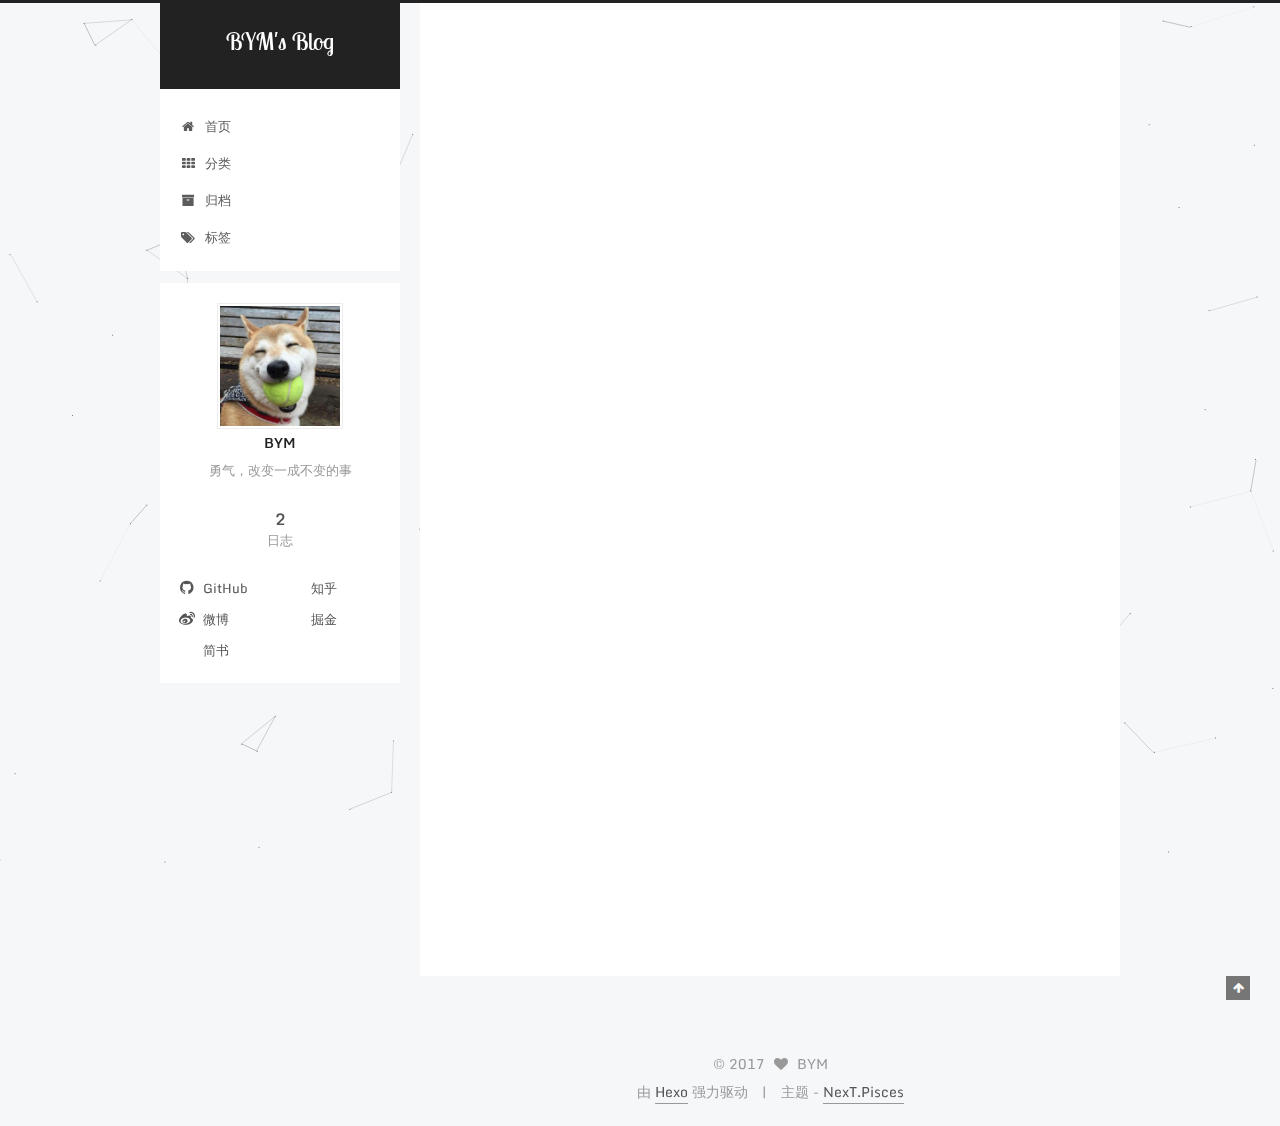
<file: index.html>
<!doctype html>



  


<html class="theme-next pisces use-motion" lang="zh-Hans">
<head>
  <meta charset="UTF-8"/>
<meta http-equiv="X-UA-Compatible" content="IE=edge" />
<meta name="viewport" content="width=device-width, initial-scale=1, maximum-scale=1"/>






<meta http-equiv="Cache-Control" content="no-transform" />
<meta http-equiv="Cache-Control" content="no-siteapp" />















  
  
  <link href="/lib/fancybox/source/jquery.fancybox.css?v=2.1.5" rel="stylesheet" type="text/css" />




  
  
  
  

  
    
    
  

  
    
      
    

    
  

  

  
    
      
    

    
  

  
    
      
    

    
  

  
    
    
    <link href="//fonts.googleapis.com/css?family=Monda:300,300italic,400,400italic,700,700italic|Roboto Slab:300,300italic,400,400italic,700,700italic|Lobster Two:300,300italic,400,400italic,700,700italic|PT Mono:300,300italic,400,400italic,700,700italic&subset=latin,latin-ext" rel="stylesheet" type="text/css">
  






<link href="/lib/font-awesome/css/font-awesome.min.css?v=4.6.2" rel="stylesheet" type="text/css" />

<link href="/css/main.css?v=5.1.1" rel="stylesheet" type="text/css" />


  <meta name="keywords" content="Just do it" />








  <link rel="shortcut icon" type="image/x-icon" href="/favicon.ico?v=5.1.1" />






<meta name="description" content="勇气，改变一成不变的事">
<meta property="og:type" content="website">
<meta property="og:title" content="BYM's Blog">
<meta property="og:url" content="http://sweetbym.github.io/index.html">
<meta property="og:site_name" content="BYM's Blog">
<meta property="og:description" content="勇气，改变一成不变的事">
<meta name="twitter:card" content="summary">
<meta name="twitter:title" content="BYM's Blog">
<meta name="twitter:description" content="勇气，改变一成不变的事">



<script type="text/javascript" id="hexo.configurations">
  var NexT = window.NexT || {};
  var CONFIG = {
    root: '/',
    scheme: 'Pisces',
    sidebar: {"position":"left","display":"post","offset":12,"offset_float":0,"b2t":false,"scrollpercent":false},
    fancybox: true,
    motion: true,
    duoshuo: {
      userId: '0',
      author: '博主'
    },
    algolia: {
      applicationID: '',
      apiKey: '',
      indexName: '',
      hits: {"per_page":10},
      labels: {"input_placeholder":"Search for Posts","hits_empty":"We didn't find any results for the search: ${query}","hits_stats":"${hits} results found in ${time} ms"}
    }
  };
</script>



  <link rel="canonical" href="http://sweetbym.github.io/"/>





  <title>BYM's Blog</title>
</head>

<body itemscope itemtype="http://schema.org/WebPage" lang="zh-Hans">

  














  
  
    
  

  <div class="container sidebar-position-left 
   page-home 
 ">
    <div class="headband"></div>

    <header id="header" class="header" itemscope itemtype="http://schema.org/WPHeader">
      <div class="header-inner"><div class="site-brand-wrapper">
  <div class="site-meta ">
    

    <div class="custom-logo-site-title">
      <a href="/"  class="brand" rel="start">
        <span class="logo-line-before"><i></i></span>
        <span class="site-title">BYM's Blog</span>
        <span class="logo-line-after"><i></i></span>
      </a>
    </div>
      
        <p class="site-subtitle"></p>
      
  </div>

  <div class="site-nav-toggle">
    <button>
      <span class="btn-bar"></span>
      <span class="btn-bar"></span>
      <span class="btn-bar"></span>
    </button>
  </div>
</div>

<nav class="site-nav">
  

  
    <ul id="menu" class="menu">
      
        
        <li class="menu-item menu-item-home">
          <a href="/" rel="section">
            
              <i class="menu-item-icon fa fa-fw fa-home"></i> <br />
            
            首页
          </a>
        </li>
      
        
        <li class="menu-item menu-item-categories">
          <a href="/categories" rel="section">
            
              <i class="menu-item-icon fa fa-fw fa-th"></i> <br />
            
            分类
          </a>
        </li>
      
        
        <li class="menu-item menu-item-archives">
          <a href="/archives" rel="section">
            
              <i class="menu-item-icon fa fa-fw fa-archive"></i> <br />
            
            归档
          </a>
        </li>
      
        
        <li class="menu-item menu-item-tags">
          <a href="/tags" rel="section">
            
              <i class="menu-item-icon fa fa-fw fa-tags"></i> <br />
            
            标签
          </a>
        </li>
      

      
    </ul>
  

  
</nav>



 </div>
    </header>

    <main id="main" class="main">
      <div class="main-inner">
        <div class="content-wrap">
          <div id="content" class="content">
            
  <section id="posts" class="posts-expand">
    
      

  

  
  
  

  <article class="post post-type-normal " itemscope itemtype="http://schema.org/Article">
    <link itemprop="mainEntityOfPage" href="http://sweetbym.github.io/2017/05/04/URLchange/">

    <span hidden itemprop="author" itemscope itemtype="http://schema.org/Person">
      <meta itemprop="name" content="BYM">
      <meta itemprop="description" content="">
      <meta itemprop="image" content="/images/dog.jpg">
    </span>

    <span hidden itemprop="publisher" itemscope itemtype="http://schema.org/Organization">
      <meta itemprop="name" content="BYM's Blog">
    </span>

    
      <header class="post-header">

        
        
          <h1 class="post-title" itemprop="name headline">
            
            
              
                
                <a class="post-title-link" href="/2017/05/04/URLchange/" itemprop="url">
                  浏览器中输入URL到页面显示的过程
                </a>
              
            
          </h1>
        

        <div class="post-meta">
          <span class="post-time">
            
              <span class="post-meta-item-icon">
                <i class="fa fa-calendar-o"></i>
              </span>
              
                <span class="post-meta-item-text">发表于</span>
              
              <time title="创建于" itemprop="dateCreated datePublished" datetime="2017-05-04T16:40:30+08:00">
                2017-05-04
              </time>
            

            

            
          </span>

          

          
            
          

          
          

          

          

          

        </div>
      </header>
    

    <div class="post-body" itemprop="articleBody">

      
      

      
        
          
          前端面试中常常会问到这个问题： 在浏览器地址栏中输入URL然后回车，直到页面显示，这个过程中发生了什么？一般主要会有下面几个过程：
 1 浏览器首先根据URL进行DNS查询

首先从DNS缓存器中查询
若在缓存中未查询到，则向上一级请求DNS服务器，然后继续查询

 2 取得IP地址，建立TCP连接
 3 构造HTTP请求

添加一些HTTP首部
根据同源政策添加cookie

 4 在TCP连接上发送HTTP报文，等待响应
 5 服务器处理HTTP请求报文，返回响应HTTP响应报文
 6 浏览器处理服务器返回的HTTP响应报文，若为HTML则渲染页面，    不包括脚本的简单渲染如下：

解
          ...
          <!--noindex-->
          <div class="post-button text-center">
            <a class="btn" href="/2017/05/04/URLchange/#more" rel="contents">
              阅读全文 &raquo;
            </a>
          </div>
          <!--/noindex-->
        
      
    </div>

    <div>
      
    </div>

    <div>
      
    </div>

    <div>
      
    </div>

    <footer class="post-footer">
      

      

      

      
      
        <div class="post-eof"></div>
      
    </footer>
  </article>


    
      

  

  
  
  

  <article class="post post-type-normal " itemscope itemtype="http://schema.org/Article">
    <link itemprop="mainEntityOfPage" href="http://sweetbym.github.io/2017/04/28/hello-world/">

    <span hidden itemprop="author" itemscope itemtype="http://schema.org/Person">
      <meta itemprop="name" content="BYM">
      <meta itemprop="description" content="">
      <meta itemprop="image" content="/images/dog.jpg">
    </span>

    <span hidden itemprop="publisher" itemscope itemtype="http://schema.org/Organization">
      <meta itemprop="name" content="BYM's Blog">
    </span>

    
      <header class="post-header">

        
        
          <h1 class="post-title" itemprop="name headline">
            
            
              
                
                <a class="post-title-link" href="/2017/04/28/hello-world/" itemprop="url">
                  Hello World
                </a>
              
            
          </h1>
        

        <div class="post-meta">
          <span class="post-time">
            
              <span class="post-meta-item-icon">
                <i class="fa fa-calendar-o"></i>
              </span>
              
                <span class="post-meta-item-text">发表于</span>
              
              <time title="创建于" itemprop="dateCreated datePublished" datetime="2017-04-28T23:33:00+08:00">
                2017-04-28
              </time>
            

            

            
          </span>

          

          
            
          

          
          

          

          

          

        </div>
      </header>
    

    <div class="post-body" itemprop="articleBody">

      
      

      
        
          
          Welcome to Hexo! This is your very first post. Check documentation for more info. If you get any problems when using Hexo, you can find the answer in troubleshooting or you can ask me on GitHub.
Quick StartCreate a new post1$ hexo new "My New Post"
More info: Writing
Run server1$ hexo server
More in
          ...
          <!--noindex-->
          <div class="post-button text-center">
            <a class="btn" href="/2017/04/28/hello-world/#more" rel="contents">
              阅读全文 &raquo;
            </a>
          </div>
          <!--/noindex-->
        
      
    </div>

    <div>
      
    </div>

    <div>
      
    </div>

    <div>
      
    </div>

    <footer class="post-footer">
      

      

      

      
      
        <div class="post-eof"></div>
      
    </footer>
  </article>


    
  </section>

  


          </div>
          


          

        </div>
        
          
  
  <div class="sidebar-toggle">
    <div class="sidebar-toggle-line-wrap">
      <span class="sidebar-toggle-line sidebar-toggle-line-first"></span>
      <span class="sidebar-toggle-line sidebar-toggle-line-middle"></span>
      <span class="sidebar-toggle-line sidebar-toggle-line-last"></span>
    </div>
  </div>

  <aside id="sidebar" class="sidebar">
    <div class="sidebar-inner">

      

      

      <section class="site-overview sidebar-panel sidebar-panel-active">
        <div class="site-author motion-element" itemprop="author" itemscope itemtype="http://schema.org/Person">
          <img class="site-author-image" itemprop="image"
               src="/images/dog.jpg"
               alt="BYM" />
          <p class="site-author-name" itemprop="name">BYM</p>
           
              <p class="site-description motion-element" itemprop="description">勇气，改变一成不变的事</p>
          
        </div>
        <nav class="site-state motion-element">

          
            <div class="site-state-item site-state-posts">
              <a href="/archives">
                <span class="site-state-item-count">2</span>
                <span class="site-state-item-name">日志</span>
              </a>
            </div>
          

          

          

        </nav>

        

        <div class="links-of-author motion-element">
          
            
              <span class="links-of-author-item">
                <a href="https://github.com/" target="_blank" title="GitHub">
                  
                    <i class="fa fa-fw fa-github"></i>
                  
                  GitHub
                </a>
              </span>
            
              <span class="links-of-author-item">
                <a href="https://www.zhihu.com/people/shang-di-demeng/activities" target="_blank" title="知乎">
                  
                    <i class="fa fa-fw fa-zhihu"></i>
                  
                  知乎
                </a>
              </span>
            
              <span class="links-of-author-item">
                <a href="http://weibo.com/" target="_blank" title="微博">
                  
                    <i class="fa fa-fw fa-weibo"></i>
                  
                  微博
                </a>
              </span>
            
              <span class="links-of-author-item">
                <a href="https://juejin.im/" target="_blank" title="掘金">
                  
                    <i class="fa fa-fw fa-juejin"></i>
                  
                  掘金
                </a>
              </span>
            
              <span class="links-of-author-item">
                <a href="http://www.jianshu.com/" target="_blank" title="简书">
                  
                    <i class="fa fa-fw fa-jianshu"></i>
                  
                  简书
                </a>
              </span>
            
          
        </div>

        
        

        
        

        


      </section>

      

      

    </div>
  </aside>


        
      </div>
    </main>

    <footer id="footer" class="footer">
      <div class="footer-inner">
        <div class="copyright" >
  
  &copy; 
  <span itemprop="copyrightYear">2017</span>
  <span class="with-love">
    <i class="fa fa-heart"></i>
  </span>
  <span class="author" itemprop="copyrightHolder">BYM</span>
</div>


<div class="powered-by">
  由 <a class="theme-link" href="https://hexo.io">Hexo</a> 强力驱动
</div>

<div class="theme-info">
  主题 -
  <a class="theme-link" href="https://github.com/iissnan/hexo-theme-next">
    NexT.Pisces
  </a>
</div>


        

        
      </div>
    </footer>

    
      <div class="back-to-top">
        <i class="fa fa-arrow-up"></i>
        
      </div>
    

  </div>

  

<script type="text/javascript">
  if (Object.prototype.toString.call(window.Promise) !== '[object Function]') {
    window.Promise = null;
  }
</script>









  


  











  
  <script type="text/javascript" src="/lib/jquery/index.js?v=2.1.3"></script>

  
  <script type="text/javascript" src="/lib/fastclick/lib/fastclick.min.js?v=1.0.6"></script>

  
  <script type="text/javascript" src="/lib/jquery_lazyload/jquery.lazyload.js?v=1.9.7"></script>

  
  <script type="text/javascript" src="/lib/velocity/velocity.min.js?v=1.2.1"></script>

  
  <script type="text/javascript" src="/lib/velocity/velocity.ui.min.js?v=1.2.1"></script>

  
  <script type="text/javascript" src="/lib/fancybox/source/jquery.fancybox.pack.js?v=2.1.5"></script>

  
  <script type="text/javascript" src="/lib/canvas-nest/canvas-nest.min.js"></script>


  


  <script type="text/javascript" src="/js/src/utils.js?v=5.1.1"></script>

  <script type="text/javascript" src="/js/src/motion.js?v=5.1.1"></script>



  
  


  <script type="text/javascript" src="/js/src/affix.js?v=5.1.1"></script>

  <script type="text/javascript" src="/js/src/schemes/pisces.js?v=5.1.1"></script>



  

  


  <script type="text/javascript" src="/js/src/bootstrap.js?v=5.1.1"></script>



  


  




	





  





  





  






  

  



  





  

  

  

  

  

</body>
</html>
</file>
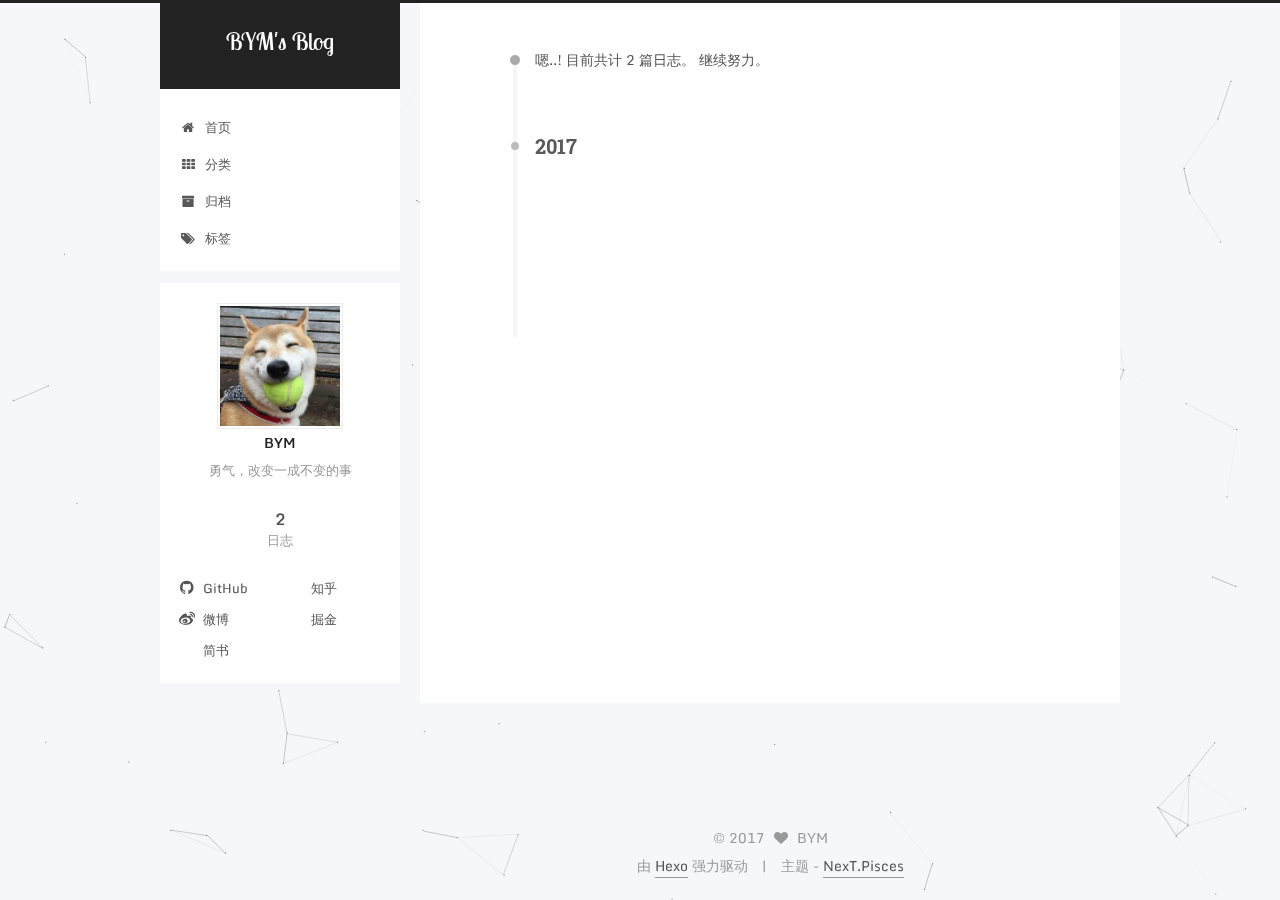
<file: archives/index.html>
<!doctype html>



  


<html class="theme-next pisces use-motion" lang="zh-Hans">
<head>
  <meta charset="UTF-8"/>
<meta http-equiv="X-UA-Compatible" content="IE=edge" />
<meta name="viewport" content="width=device-width, initial-scale=1, maximum-scale=1"/>






<meta http-equiv="Cache-Control" content="no-transform" />
<meta http-equiv="Cache-Control" content="no-siteapp" />















  
  
  <link href="/lib/fancybox/source/jquery.fancybox.css?v=2.1.5" rel="stylesheet" type="text/css" />




  
  
  
  

  
    
    
  

  
    
      
    

    
  

  

  
    
      
    

    
  

  
    
      
    

    
  

  
    
    
    <link href="//fonts.googleapis.com/css?family=Monda:300,300italic,400,400italic,700,700italic|Roboto Slab:300,300italic,400,400italic,700,700italic|Lobster Two:300,300italic,400,400italic,700,700italic|PT Mono:300,300italic,400,400italic,700,700italic&subset=latin,latin-ext" rel="stylesheet" type="text/css">
  






<link href="/lib/font-awesome/css/font-awesome.min.css?v=4.6.2" rel="stylesheet" type="text/css" />

<link href="/css/main.css?v=5.1.1" rel="stylesheet" type="text/css" />


  <meta name="keywords" content="Just do it" />








  <link rel="shortcut icon" type="image/x-icon" href="/favicon.ico?v=5.1.1" />






<meta name="description" content="勇气，改变一成不变的事">
<meta property="og:type" content="website">
<meta property="og:title" content="BYM's Blog">
<meta property="og:url" content="http://sweetbym.github.io/archives/index.html">
<meta property="og:site_name" content="BYM's Blog">
<meta property="og:description" content="勇气，改变一成不变的事">
<meta name="twitter:card" content="summary">
<meta name="twitter:title" content="BYM's Blog">
<meta name="twitter:description" content="勇气，改变一成不变的事">



<script type="text/javascript" id="hexo.configurations">
  var NexT = window.NexT || {};
  var CONFIG = {
    root: '/',
    scheme: 'Pisces',
    sidebar: {"position":"left","display":"post","offset":12,"offset_float":0,"b2t":false,"scrollpercent":false},
    fancybox: true,
    motion: true,
    duoshuo: {
      userId: '0',
      author: '博主'
    },
    algolia: {
      applicationID: '',
      apiKey: '',
      indexName: '',
      hits: {"per_page":10},
      labels: {"input_placeholder":"Search for Posts","hits_empty":"We didn't find any results for the search: ${query}","hits_stats":"${hits} results found in ${time} ms"}
    }
  };
</script>



  <link rel="canonical" href="http://sweetbym.github.io/archives/"/>





  <title>归档 | BYM's Blog</title>
</head>

<body itemscope itemtype="http://schema.org/WebPage" lang="zh-Hans">

  














  
  
    
  

  <div class="container sidebar-position-left  page-archive  ">
    <div class="headband"></div>

    <header id="header" class="header" itemscope itemtype="http://schema.org/WPHeader">
      <div class="header-inner"><div class="site-brand-wrapper">
  <div class="site-meta ">
    

    <div class="custom-logo-site-title">
      <a href="/"  class="brand" rel="start">
        <span class="logo-line-before"><i></i></span>
        <span class="site-title">BYM's Blog</span>
        <span class="logo-line-after"><i></i></span>
      </a>
    </div>
      
        <p class="site-subtitle"></p>
      
  </div>

  <div class="site-nav-toggle">
    <button>
      <span class="btn-bar"></span>
      <span class="btn-bar"></span>
      <span class="btn-bar"></span>
    </button>
  </div>
</div>

<nav class="site-nav">
  

  
    <ul id="menu" class="menu">
      
        
        <li class="menu-item menu-item-home">
          <a href="/" rel="section">
            
              <i class="menu-item-icon fa fa-fw fa-home"></i> <br />
            
            首页
          </a>
        </li>
      
        
        <li class="menu-item menu-item-categories">
          <a href="/categories" rel="section">
            
              <i class="menu-item-icon fa fa-fw fa-th"></i> <br />
            
            分类
          </a>
        </li>
      
        
        <li class="menu-item menu-item-archives">
          <a href="/archives" rel="section">
            
              <i class="menu-item-icon fa fa-fw fa-archive"></i> <br />
            
            归档
          </a>
        </li>
      
        
        <li class="menu-item menu-item-tags">
          <a href="/tags" rel="section">
            
              <i class="menu-item-icon fa fa-fw fa-tags"></i> <br />
            
            标签
          </a>
        </li>
      

      
    </ul>
  

  
</nav>



 </div>
    </header>

    <main id="main" class="main">
      <div class="main-inner">
        <div class="content-wrap">
          <div id="content" class="content">
            

  <section id="posts" class="posts-collapse">
    <span class="archive-move-on"></span>

    <span class="archive-page-counter">
      
      
      
        
      
      嗯..! 目前共计 2 篇日志。 继续努力。
    </span>

    

      
      
      

      
        
        <div class="collection-title">
          <h2 class="archive-year motion-element" id="archive-year-2017">2017</h2>
        </div>
      
      

      

  <article class="post post-type-normal" itemscope itemtype="http://schema.org/Article">
    <header class="post-header">

      <h1 class="post-title">
        
            <a class="post-title-link" href="/2017/05/04/URLchange/" itemprop="url">
              
                <span itemprop="name">浏览器中输入URL到页面显示的过程</span>
              
            </a>
        
      </h1>

      <div class="post-meta">
        <time class="post-time" itemprop="dateCreated"
              datetime="2017-05-04T16:40:30+08:00"
              content="2017-05-04" >
          05-04
        </time>
      </div>

    </header>
  </article>



    

      
      
      

      
      

      

  <article class="post post-type-normal" itemscope itemtype="http://schema.org/Article">
    <header class="post-header">

      <h1 class="post-title">
        
            <a class="post-title-link" href="/2017/04/28/hello-world/" itemprop="url">
              
                <span itemprop="name">Hello World</span>
              
            </a>
        
      </h1>

      <div class="post-meta">
        <time class="post-time" itemprop="dateCreated"
              datetime="2017-04-28T23:33:00+08:00"
              content="2017-04-28" >
          04-28
        </time>
      </div>

    </header>
  </article>



    

  </section>

  



          </div>
          


          

        </div>
        
          
  
  <div class="sidebar-toggle">
    <div class="sidebar-toggle-line-wrap">
      <span class="sidebar-toggle-line sidebar-toggle-line-first"></span>
      <span class="sidebar-toggle-line sidebar-toggle-line-middle"></span>
      <span class="sidebar-toggle-line sidebar-toggle-line-last"></span>
    </div>
  </div>

  <aside id="sidebar" class="sidebar">
    <div class="sidebar-inner">

      

      

      <section class="site-overview sidebar-panel sidebar-panel-active">
        <div class="site-author motion-element" itemprop="author" itemscope itemtype="http://schema.org/Person">
          <img class="site-author-image" itemprop="image"
               src="/images/dog.jpg"
               alt="BYM" />
          <p class="site-author-name" itemprop="name">BYM</p>
           
              <p class="site-description motion-element" itemprop="description">勇气，改变一成不变的事</p>
          
        </div>
        <nav class="site-state motion-element">

          
            <div class="site-state-item site-state-posts">
              <a href="/archives">
                <span class="site-state-item-count">2</span>
                <span class="site-state-item-name">日志</span>
              </a>
            </div>
          

          

          

        </nav>

        

        <div class="links-of-author motion-element">
          
            
              <span class="links-of-author-item">
                <a href="https://github.com/" target="_blank" title="GitHub">
                  
                    <i class="fa fa-fw fa-github"></i>
                  
                  GitHub
                </a>
              </span>
            
              <span class="links-of-author-item">
                <a href="https://www.zhihu.com/people/shang-di-demeng/activities" target="_blank" title="知乎">
                  
                    <i class="fa fa-fw fa-zhihu"></i>
                  
                  知乎
                </a>
              </span>
            
              <span class="links-of-author-item">
                <a href="http://weibo.com/" target="_blank" title="微博">
                  
                    <i class="fa fa-fw fa-weibo"></i>
                  
                  微博
                </a>
              </span>
            
              <span class="links-of-author-item">
                <a href="https://juejin.im/" target="_blank" title="掘金">
                  
                    <i class="fa fa-fw fa-juejin"></i>
                  
                  掘金
                </a>
              </span>
            
              <span class="links-of-author-item">
                <a href="http://www.jianshu.com/" target="_blank" title="简书">
                  
                    <i class="fa fa-fw fa-jianshu"></i>
                  
                  简书
                </a>
              </span>
            
          
        </div>

        
        

        
        

        


      </section>

      

      

    </div>
  </aside>


        
      </div>
    </main>

    <footer id="footer" class="footer">
      <div class="footer-inner">
        <div class="copyright" >
  
  &copy; 
  <span itemprop="copyrightYear">2017</span>
  <span class="with-love">
    <i class="fa fa-heart"></i>
  </span>
  <span class="author" itemprop="copyrightHolder">BYM</span>
</div>


<div class="powered-by">
  由 <a class="theme-link" href="https://hexo.io">Hexo</a> 强力驱动
</div>

<div class="theme-info">
  主题 -
  <a class="theme-link" href="https://github.com/iissnan/hexo-theme-next">
    NexT.Pisces
  </a>
</div>


        

        
      </div>
    </footer>

    
      <div class="back-to-top">
        <i class="fa fa-arrow-up"></i>
        
      </div>
    

  </div>

  

<script type="text/javascript">
  if (Object.prototype.toString.call(window.Promise) !== '[object Function]') {
    window.Promise = null;
  }
</script>









  


  











  
  <script type="text/javascript" src="/lib/jquery/index.js?v=2.1.3"></script>

  
  <script type="text/javascript" src="/lib/fastclick/lib/fastclick.min.js?v=1.0.6"></script>

  
  <script type="text/javascript" src="/lib/jquery_lazyload/jquery.lazyload.js?v=1.9.7"></script>

  
  <script type="text/javascript" src="/lib/velocity/velocity.min.js?v=1.2.1"></script>

  
  <script type="text/javascript" src="/lib/velocity/velocity.ui.min.js?v=1.2.1"></script>

  
  <script type="text/javascript" src="/lib/fancybox/source/jquery.fancybox.pack.js?v=2.1.5"></script>

  
  <script type="text/javascript" src="/lib/canvas-nest/canvas-nest.min.js"></script>


  


  <script type="text/javascript" src="/js/src/utils.js?v=5.1.1"></script>

  <script type="text/javascript" src="/js/src/motion.js?v=5.1.1"></script>



  
  


  <script type="text/javascript" src="/js/src/affix.js?v=5.1.1"></script>

  <script type="text/javascript" src="/js/src/schemes/pisces.js?v=5.1.1"></script>



  
  
    <script type="text/javascript" id="motion.page.archive">
      $('.archive-year').velocity('transition.slideLeftIn');
    </script>
  


  


  <script type="text/javascript" src="/js/src/bootstrap.js?v=5.1.1"></script>



  


  




	





  





  





  






  

  



  





  

  

  

  

  

</body>
</html>
</file>
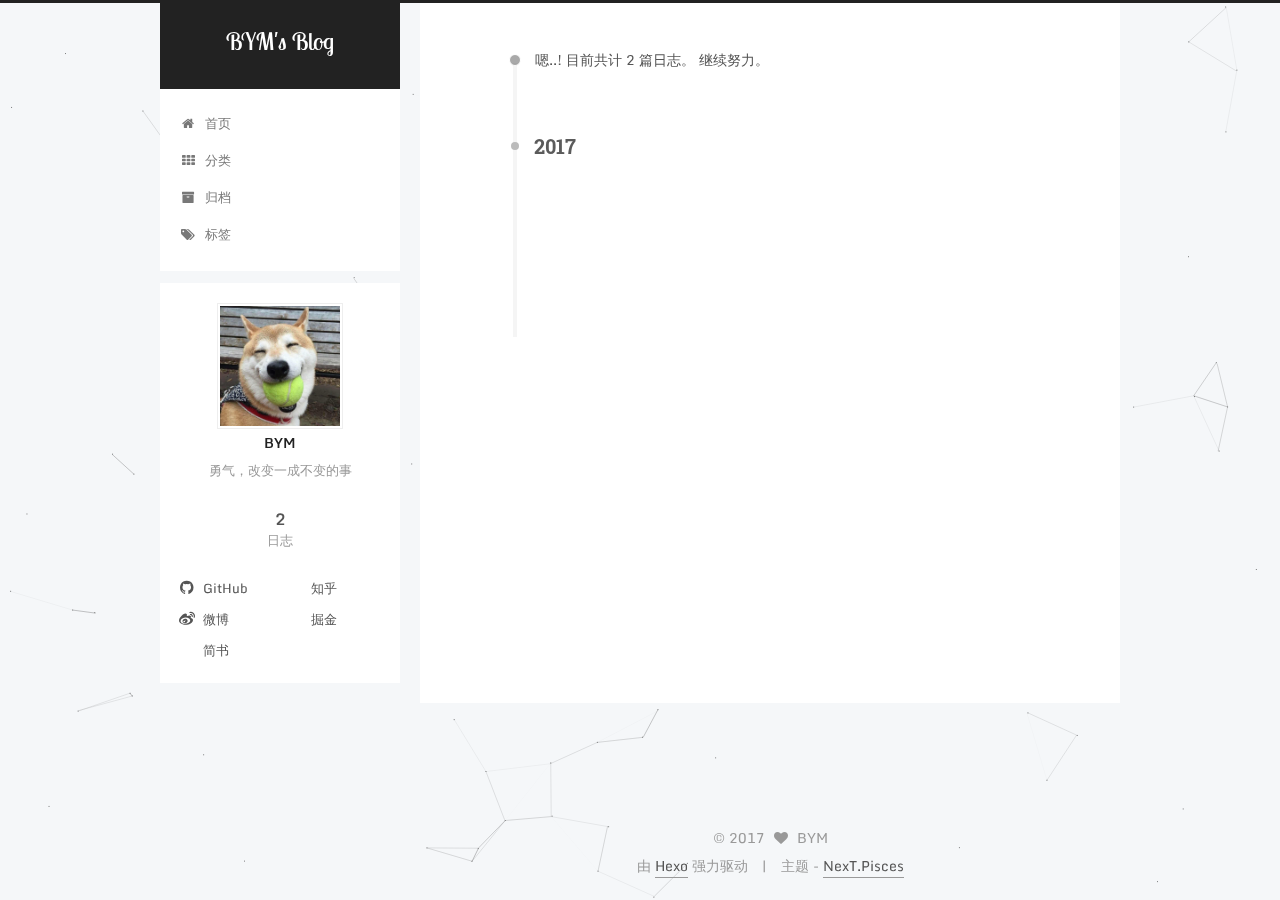
<file: archives/2017/index.html>
<!doctype html>



  


<html class="theme-next pisces use-motion" lang="zh-Hans">
<head>
  <meta charset="UTF-8"/>
<meta http-equiv="X-UA-Compatible" content="IE=edge" />
<meta name="viewport" content="width=device-width, initial-scale=1, maximum-scale=1"/>






<meta http-equiv="Cache-Control" content="no-transform" />
<meta http-equiv="Cache-Control" content="no-siteapp" />















  
  
  <link href="/lib/fancybox/source/jquery.fancybox.css?v=2.1.5" rel="stylesheet" type="text/css" />




  
  
  
  

  
    
    
  

  
    
      
    

    
  

  

  
    
      
    

    
  

  
    
      
    

    
  

  
    
    
    <link href="//fonts.googleapis.com/css?family=Monda:300,300italic,400,400italic,700,700italic|Roboto Slab:300,300italic,400,400italic,700,700italic|Lobster Two:300,300italic,400,400italic,700,700italic|PT Mono:300,300italic,400,400italic,700,700italic&subset=latin,latin-ext" rel="stylesheet" type="text/css">
  






<link href="/lib/font-awesome/css/font-awesome.min.css?v=4.6.2" rel="stylesheet" type="text/css" />

<link href="/css/main.css?v=5.1.1" rel="stylesheet" type="text/css" />


  <meta name="keywords" content="Just do it" />








  <link rel="shortcut icon" type="image/x-icon" href="/favicon.ico?v=5.1.1" />






<meta name="description" content="勇气，改变一成不变的事">
<meta property="og:type" content="website">
<meta property="og:title" content="BYM's Blog">
<meta property="og:url" content="http://sweetbym.github.io/archives/2017/index.html">
<meta property="og:site_name" content="BYM's Blog">
<meta property="og:description" content="勇气，改变一成不变的事">
<meta name="twitter:card" content="summary">
<meta name="twitter:title" content="BYM's Blog">
<meta name="twitter:description" content="勇气，改变一成不变的事">



<script type="text/javascript" id="hexo.configurations">
  var NexT = window.NexT || {};
  var CONFIG = {
    root: '/',
    scheme: 'Pisces',
    sidebar: {"position":"left","display":"post","offset":12,"offset_float":0,"b2t":false,"scrollpercent":false},
    fancybox: true,
    motion: true,
    duoshuo: {
      userId: '0',
      author: '博主'
    },
    algolia: {
      applicationID: '',
      apiKey: '',
      indexName: '',
      hits: {"per_page":10},
      labels: {"input_placeholder":"Search for Posts","hits_empty":"We didn't find any results for the search: ${query}","hits_stats":"${hits} results found in ${time} ms"}
    }
  };
</script>



  <link rel="canonical" href="http://sweetbym.github.io/archives/2017/"/>





  <title>归档 | BYM's Blog</title>
</head>

<body itemscope itemtype="http://schema.org/WebPage" lang="zh-Hans">

  














  
  
    
  

  <div class="container sidebar-position-left  page-archive  ">
    <div class="headband"></div>

    <header id="header" class="header" itemscope itemtype="http://schema.org/WPHeader">
      <div class="header-inner"><div class="site-brand-wrapper">
  <div class="site-meta ">
    

    <div class="custom-logo-site-title">
      <a href="/"  class="brand" rel="start">
        <span class="logo-line-before"><i></i></span>
        <span class="site-title">BYM's Blog</span>
        <span class="logo-line-after"><i></i></span>
      </a>
    </div>
      
        <p class="site-subtitle"></p>
      
  </div>

  <div class="site-nav-toggle">
    <button>
      <span class="btn-bar"></span>
      <span class="btn-bar"></span>
      <span class="btn-bar"></span>
    </button>
  </div>
</div>

<nav class="site-nav">
  

  
    <ul id="menu" class="menu">
      
        
        <li class="menu-item menu-item-home">
          <a href="/" rel="section">
            
              <i class="menu-item-icon fa fa-fw fa-home"></i> <br />
            
            首页
          </a>
        </li>
      
        
        <li class="menu-item menu-item-categories">
          <a href="/categories" rel="section">
            
              <i class="menu-item-icon fa fa-fw fa-th"></i> <br />
            
            分类
          </a>
        </li>
      
        
        <li class="menu-item menu-item-archives">
          <a href="/archives" rel="section">
            
              <i class="menu-item-icon fa fa-fw fa-archive"></i> <br />
            
            归档
          </a>
        </li>
      
        
        <li class="menu-item menu-item-tags">
          <a href="/tags" rel="section">
            
              <i class="menu-item-icon fa fa-fw fa-tags"></i> <br />
            
            标签
          </a>
        </li>
      

      
    </ul>
  

  
</nav>



 </div>
    </header>

    <main id="main" class="main">
      <div class="main-inner">
        <div class="content-wrap">
          <div id="content" class="content">
            

  <section id="posts" class="posts-collapse">
    <span class="archive-move-on"></span>

    <span class="archive-page-counter">
      
      
      
        
      
      嗯..! 目前共计 2 篇日志。 继续努力。
    </span>

    

      
      
      

      
        
        <div class="collection-title">
          <h2 class="archive-year motion-element" id="archive-year-2017">2017</h2>
        </div>
      
      

      

  <article class="post post-type-normal" itemscope itemtype="http://schema.org/Article">
    <header class="post-header">

      <h1 class="post-title">
        
            <a class="post-title-link" href="/2017/05/04/URLchange/" itemprop="url">
              
                <span itemprop="name">浏览器中输入URL到页面显示的过程</span>
              
            </a>
        
      </h1>

      <div class="post-meta">
        <time class="post-time" itemprop="dateCreated"
              datetime="2017-05-04T16:40:30+08:00"
              content="2017-05-04" >
          05-04
        </time>
      </div>

    </header>
  </article>



    

      
      
      

      
      

      

  <article class="post post-type-normal" itemscope itemtype="http://schema.org/Article">
    <header class="post-header">

      <h1 class="post-title">
        
            <a class="post-title-link" href="/2017/04/28/hello-world/" itemprop="url">
              
                <span itemprop="name">Hello World</span>
              
            </a>
        
      </h1>

      <div class="post-meta">
        <time class="post-time" itemprop="dateCreated"
              datetime="2017-04-28T23:33:00+08:00"
              content="2017-04-28" >
          04-28
        </time>
      </div>

    </header>
  </article>



    

  </section>

  



          </div>
          


          

        </div>
        
          
  
  <div class="sidebar-toggle">
    <div class="sidebar-toggle-line-wrap">
      <span class="sidebar-toggle-line sidebar-toggle-line-first"></span>
      <span class="sidebar-toggle-line sidebar-toggle-line-middle"></span>
      <span class="sidebar-toggle-line sidebar-toggle-line-last"></span>
    </div>
  </div>

  <aside id="sidebar" class="sidebar">
    <div class="sidebar-inner">

      

      

      <section class="site-overview sidebar-panel sidebar-panel-active">
        <div class="site-author motion-element" itemprop="author" itemscope itemtype="http://schema.org/Person">
          <img class="site-author-image" itemprop="image"
               src="/images/dog.jpg"
               alt="BYM" />
          <p class="site-author-name" itemprop="name">BYM</p>
           
              <p class="site-description motion-element" itemprop="description">勇气，改变一成不变的事</p>
          
        </div>
        <nav class="site-state motion-element">

          
            <div class="site-state-item site-state-posts">
              <a href="/archives">
                <span class="site-state-item-count">2</span>
                <span class="site-state-item-name">日志</span>
              </a>
            </div>
          

          

          

        </nav>

        

        <div class="links-of-author motion-element">
          
            
              <span class="links-of-author-item">
                <a href="https://github.com/" target="_blank" title="GitHub">
                  
                    <i class="fa fa-fw fa-github"></i>
                  
                  GitHub
                </a>
              </span>
            
              <span class="links-of-author-item">
                <a href="https://www.zhihu.com/people/shang-di-demeng/activities" target="_blank" title="知乎">
                  
                    <i class="fa fa-fw fa-zhihu"></i>
                  
                  知乎
                </a>
              </span>
            
              <span class="links-of-author-item">
                <a href="http://weibo.com/" target="_blank" title="微博">
                  
                    <i class="fa fa-fw fa-weibo"></i>
                  
                  微博
                </a>
              </span>
            
              <span class="links-of-author-item">
                <a href="https://juejin.im/" target="_blank" title="掘金">
                  
                    <i class="fa fa-fw fa-juejin"></i>
                  
                  掘金
                </a>
              </span>
            
              <span class="links-of-author-item">
                <a href="http://www.jianshu.com/" target="_blank" title="简书">
                  
                    <i class="fa fa-fw fa-jianshu"></i>
                  
                  简书
                </a>
              </span>
            
          
        </div>

        
        

        
        

        


      </section>

      

      

    </div>
  </aside>


        
      </div>
    </main>

    <footer id="footer" class="footer">
      <div class="footer-inner">
        <div class="copyright" >
  
  &copy; 
  <span itemprop="copyrightYear">2017</span>
  <span class="with-love">
    <i class="fa fa-heart"></i>
  </span>
  <span class="author" itemprop="copyrightHolder">BYM</span>
</div>


<div class="powered-by">
  由 <a class="theme-link" href="https://hexo.io">Hexo</a> 强力驱动
</div>

<div class="theme-info">
  主题 -
  <a class="theme-link" href="https://github.com/iissnan/hexo-theme-next">
    NexT.Pisces
  </a>
</div>


        

        
      </div>
    </footer>

    
      <div class="back-to-top">
        <i class="fa fa-arrow-up"></i>
        
      </div>
    

  </div>

  

<script type="text/javascript">
  if (Object.prototype.toString.call(window.Promise) !== '[object Function]') {
    window.Promise = null;
  }
</script>









  


  











  
  <script type="text/javascript" src="/lib/jquery/index.js?v=2.1.3"></script>

  
  <script type="text/javascript" src="/lib/fastclick/lib/fastclick.min.js?v=1.0.6"></script>

  
  <script type="text/javascript" src="/lib/jquery_lazyload/jquery.lazyload.js?v=1.9.7"></script>

  
  <script type="text/javascript" src="/lib/velocity/velocity.min.js?v=1.2.1"></script>

  
  <script type="text/javascript" src="/lib/velocity/velocity.ui.min.js?v=1.2.1"></script>

  
  <script type="text/javascript" src="/lib/fancybox/source/jquery.fancybox.pack.js?v=2.1.5"></script>

  
  <script type="text/javascript" src="/lib/canvas-nest/canvas-nest.min.js"></script>


  


  <script type="text/javascript" src="/js/src/utils.js?v=5.1.1"></script>

  <script type="text/javascript" src="/js/src/motion.js?v=5.1.1"></script>



  
  


  <script type="text/javascript" src="/js/src/affix.js?v=5.1.1"></script>

  <script type="text/javascript" src="/js/src/schemes/pisces.js?v=5.1.1"></script>



  
  
    <script type="text/javascript" id="motion.page.archive">
      $('.archive-year').velocity('transition.slideLeftIn');
    </script>
  


  


  <script type="text/javascript" src="/js/src/bootstrap.js?v=5.1.1"></script>



  


  




	





  





  





  






  

  



  





  

  

  

  

  

</body>
</html>
</file>
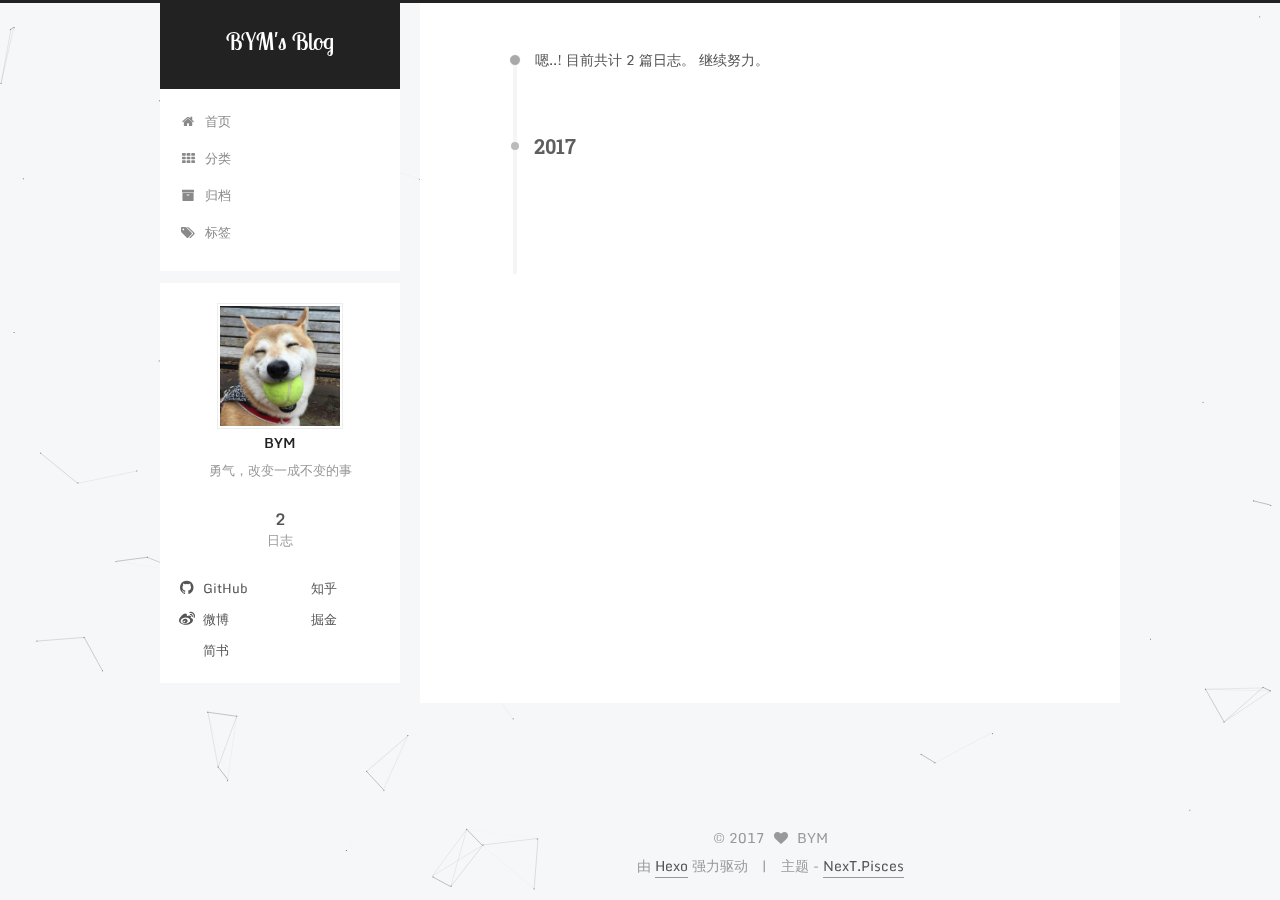
<file: archives/2017/04/index.html>
<!doctype html>



  


<html class="theme-next pisces use-motion" lang="zh-Hans">
<head>
  <meta charset="UTF-8"/>
<meta http-equiv="X-UA-Compatible" content="IE=edge" />
<meta name="viewport" content="width=device-width, initial-scale=1, maximum-scale=1"/>






<meta http-equiv="Cache-Control" content="no-transform" />
<meta http-equiv="Cache-Control" content="no-siteapp" />















  
  
  <link href="/lib/fancybox/source/jquery.fancybox.css?v=2.1.5" rel="stylesheet" type="text/css" />




  
  
  
  

  
    
    
  

  
    
      
    

    
  

  

  
    
      
    

    
  

  
    
      
    

    
  

  
    
    
    <link href="//fonts.googleapis.com/css?family=Monda:300,300italic,400,400italic,700,700italic|Roboto Slab:300,300italic,400,400italic,700,700italic|Lobster Two:300,300italic,400,400italic,700,700italic|PT Mono:300,300italic,400,400italic,700,700italic&subset=latin,latin-ext" rel="stylesheet" type="text/css">
  






<link href="/lib/font-awesome/css/font-awesome.min.css?v=4.6.2" rel="stylesheet" type="text/css" />

<link href="/css/main.css?v=5.1.1" rel="stylesheet" type="text/css" />


  <meta name="keywords" content="Just do it" />








  <link rel="shortcut icon" type="image/x-icon" href="/favicon.ico?v=5.1.1" />






<meta name="description" content="勇气，改变一成不变的事">
<meta property="og:type" content="website">
<meta property="og:title" content="BYM's Blog">
<meta property="og:url" content="http://sweetbym.github.io/archives/2017/04/index.html">
<meta property="og:site_name" content="BYM's Blog">
<meta property="og:description" content="勇气，改变一成不变的事">
<meta name="twitter:card" content="summary">
<meta name="twitter:title" content="BYM's Blog">
<meta name="twitter:description" content="勇气，改变一成不变的事">



<script type="text/javascript" id="hexo.configurations">
  var NexT = window.NexT || {};
  var CONFIG = {
    root: '/',
    scheme: 'Pisces',
    sidebar: {"position":"left","display":"post","offset":12,"offset_float":0,"b2t":false,"scrollpercent":false},
    fancybox: true,
    motion: true,
    duoshuo: {
      userId: '0',
      author: '博主'
    },
    algolia: {
      applicationID: '',
      apiKey: '',
      indexName: '',
      hits: {"per_page":10},
      labels: {"input_placeholder":"Search for Posts","hits_empty":"We didn't find any results for the search: ${query}","hits_stats":"${hits} results found in ${time} ms"}
    }
  };
</script>



  <link rel="canonical" href="http://sweetbym.github.io/archives/2017/04/"/>





  <title>归档 | BYM's Blog</title>
</head>

<body itemscope itemtype="http://schema.org/WebPage" lang="zh-Hans">

  














  
  
    
  

  <div class="container sidebar-position-left  page-archive  ">
    <div class="headband"></div>

    <header id="header" class="header" itemscope itemtype="http://schema.org/WPHeader">
      <div class="header-inner"><div class="site-brand-wrapper">
  <div class="site-meta ">
    

    <div class="custom-logo-site-title">
      <a href="/"  class="brand" rel="start">
        <span class="logo-line-before"><i></i></span>
        <span class="site-title">BYM's Blog</span>
        <span class="logo-line-after"><i></i></span>
      </a>
    </div>
      
        <p class="site-subtitle"></p>
      
  </div>

  <div class="site-nav-toggle">
    <button>
      <span class="btn-bar"></span>
      <span class="btn-bar"></span>
      <span class="btn-bar"></span>
    </button>
  </div>
</div>

<nav class="site-nav">
  

  
    <ul id="menu" class="menu">
      
        
        <li class="menu-item menu-item-home">
          <a href="/" rel="section">
            
              <i class="menu-item-icon fa fa-fw fa-home"></i> <br />
            
            首页
          </a>
        </li>
      
        
        <li class="menu-item menu-item-categories">
          <a href="/categories" rel="section">
            
              <i class="menu-item-icon fa fa-fw fa-th"></i> <br />
            
            分类
          </a>
        </li>
      
        
        <li class="menu-item menu-item-archives">
          <a href="/archives" rel="section">
            
              <i class="menu-item-icon fa fa-fw fa-archive"></i> <br />
            
            归档
          </a>
        </li>
      
        
        <li class="menu-item menu-item-tags">
          <a href="/tags" rel="section">
            
              <i class="menu-item-icon fa fa-fw fa-tags"></i> <br />
            
            标签
          </a>
        </li>
      

      
    </ul>
  

  
</nav>



 </div>
    </header>

    <main id="main" class="main">
      <div class="main-inner">
        <div class="content-wrap">
          <div id="content" class="content">
            

  <section id="posts" class="posts-collapse">
    <span class="archive-move-on"></span>

    <span class="archive-page-counter">
      
      
      
        
      
      嗯..! 目前共计 2 篇日志。 继续努力。
    </span>

    

      
      
      

      
        
        <div class="collection-title">
          <h2 class="archive-year motion-element" id="archive-year-2017">2017</h2>
        </div>
      
      

      

  <article class="post post-type-normal" itemscope itemtype="http://schema.org/Article">
    <header class="post-header">

      <h1 class="post-title">
        
            <a class="post-title-link" href="/2017/04/28/hello-world/" itemprop="url">
              
                <span itemprop="name">Hello World</span>
              
            </a>
        
      </h1>

      <div class="post-meta">
        <time class="post-time" itemprop="dateCreated"
              datetime="2017-04-28T23:33:00+08:00"
              content="2017-04-28" >
          04-28
        </time>
      </div>

    </header>
  </article>



    

  </section>

  



          </div>
          


          

        </div>
        
          
  
  <div class="sidebar-toggle">
    <div class="sidebar-toggle-line-wrap">
      <span class="sidebar-toggle-line sidebar-toggle-line-first"></span>
      <span class="sidebar-toggle-line sidebar-toggle-line-middle"></span>
      <span class="sidebar-toggle-line sidebar-toggle-line-last"></span>
    </div>
  </div>

  <aside id="sidebar" class="sidebar">
    <div class="sidebar-inner">

      

      

      <section class="site-overview sidebar-panel sidebar-panel-active">
        <div class="site-author motion-element" itemprop="author" itemscope itemtype="http://schema.org/Person">
          <img class="site-author-image" itemprop="image"
               src="/images/dog.jpg"
               alt="BYM" />
          <p class="site-author-name" itemprop="name">BYM</p>
           
              <p class="site-description motion-element" itemprop="description">勇气，改变一成不变的事</p>
          
        </div>
        <nav class="site-state motion-element">

          
            <div class="site-state-item site-state-posts">
              <a href="/archives">
                <span class="site-state-item-count">2</span>
                <span class="site-state-item-name">日志</span>
              </a>
            </div>
          

          

          

        </nav>

        

        <div class="links-of-author motion-element">
          
            
              <span class="links-of-author-item">
                <a href="https://github.com/" target="_blank" title="GitHub">
                  
                    <i class="fa fa-fw fa-github"></i>
                  
                  GitHub
                </a>
              </span>
            
              <span class="links-of-author-item">
                <a href="https://www.zhihu.com/people/shang-di-demeng/activities" target="_blank" title="知乎">
                  
                    <i class="fa fa-fw fa-zhihu"></i>
                  
                  知乎
                </a>
              </span>
            
              <span class="links-of-author-item">
                <a href="http://weibo.com/" target="_blank" title="微博">
                  
                    <i class="fa fa-fw fa-weibo"></i>
                  
                  微博
                </a>
              </span>
            
              <span class="links-of-author-item">
                <a href="https://juejin.im/" target="_blank" title="掘金">
                  
                    <i class="fa fa-fw fa-juejin"></i>
                  
                  掘金
                </a>
              </span>
            
              <span class="links-of-author-item">
                <a href="http://www.jianshu.com/" target="_blank" title="简书">
                  
                    <i class="fa fa-fw fa-jianshu"></i>
                  
                  简书
                </a>
              </span>
            
          
        </div>

        
        

        
        

        


      </section>

      

      

    </div>
  </aside>


        
      </div>
    </main>

    <footer id="footer" class="footer">
      <div class="footer-inner">
        <div class="copyright" >
  
  &copy; 
  <span itemprop="copyrightYear">2017</span>
  <span class="with-love">
    <i class="fa fa-heart"></i>
  </span>
  <span class="author" itemprop="copyrightHolder">BYM</span>
</div>


<div class="powered-by">
  由 <a class="theme-link" href="https://hexo.io">Hexo</a> 强力驱动
</div>

<div class="theme-info">
  主题 -
  <a class="theme-link" href="https://github.com/iissnan/hexo-theme-next">
    NexT.Pisces
  </a>
</div>


        

        
      </div>
    </footer>

    
      <div class="back-to-top">
        <i class="fa fa-arrow-up"></i>
        
      </div>
    

  </div>

  

<script type="text/javascript">
  if (Object.prototype.toString.call(window.Promise) !== '[object Function]') {
    window.Promise = null;
  }
</script>









  


  











  
  <script type="text/javascript" src="/lib/jquery/index.js?v=2.1.3"></script>

  
  <script type="text/javascript" src="/lib/fastclick/lib/fastclick.min.js?v=1.0.6"></script>

  
  <script type="text/javascript" src="/lib/jquery_lazyload/jquery.lazyload.js?v=1.9.7"></script>

  
  <script type="text/javascript" src="/lib/velocity/velocity.min.js?v=1.2.1"></script>

  
  <script type="text/javascript" src="/lib/velocity/velocity.ui.min.js?v=1.2.1"></script>

  
  <script type="text/javascript" src="/lib/fancybox/source/jquery.fancybox.pack.js?v=2.1.5"></script>

  
  <script type="text/javascript" src="/lib/canvas-nest/canvas-nest.min.js"></script>


  


  <script type="text/javascript" src="/js/src/utils.js?v=5.1.1"></script>

  <script type="text/javascript" src="/js/src/motion.js?v=5.1.1"></script>



  
  


  <script type="text/javascript" src="/js/src/affix.js?v=5.1.1"></script>

  <script type="text/javascript" src="/js/src/schemes/pisces.js?v=5.1.1"></script>



  
  
    <script type="text/javascript" id="motion.page.archive">
      $('.archive-year').velocity('transition.slideLeftIn');
    </script>
  


  


  <script type="text/javascript" src="/js/src/bootstrap.js?v=5.1.1"></script>



  


  




	





  





  





  






  

  



  





  

  

  

  

  

</body>
</html>
</file>
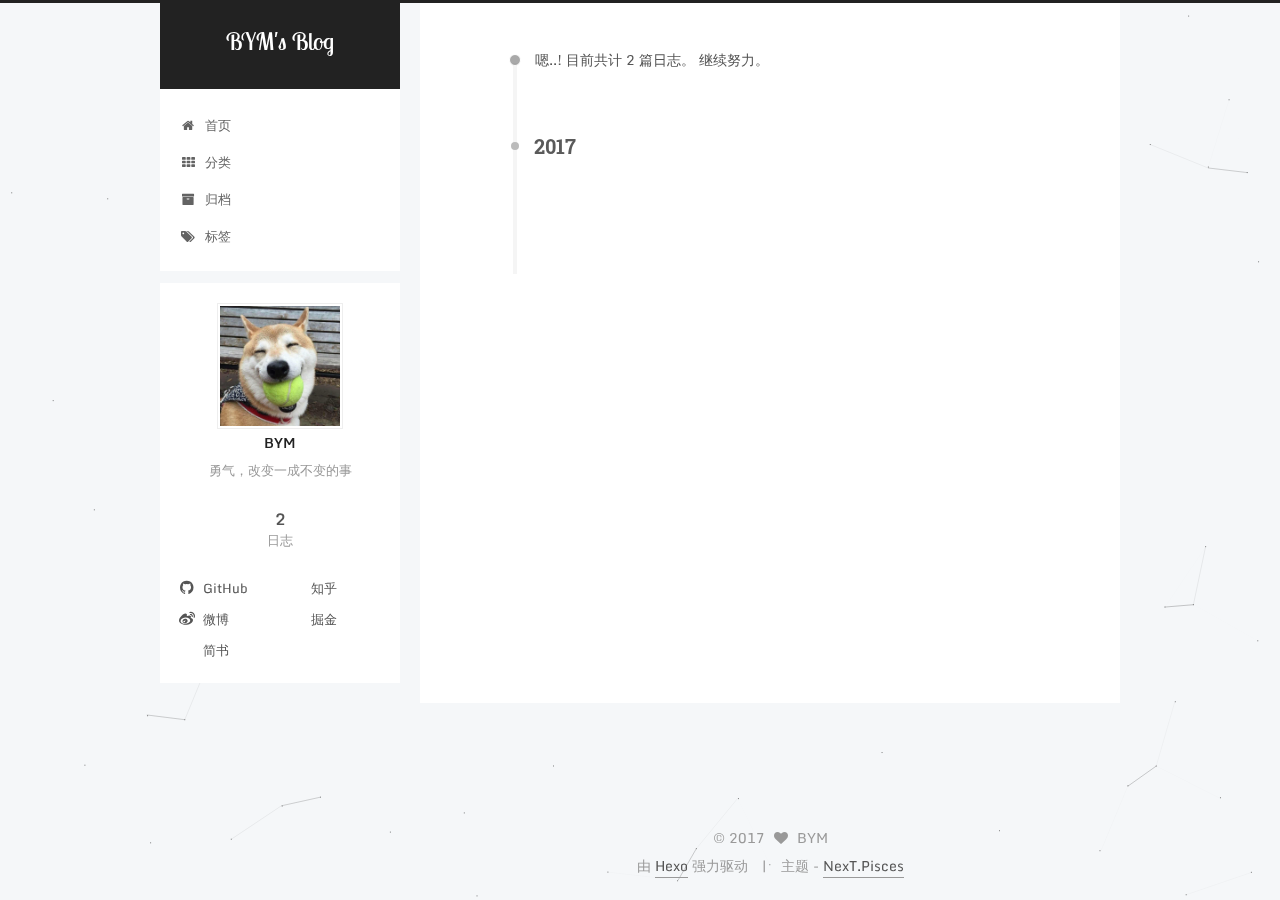
<file: archives/2017/05/index.html>
<!doctype html>



  


<html class="theme-next pisces use-motion" lang="zh-Hans">
<head>
  <meta charset="UTF-8"/>
<meta http-equiv="X-UA-Compatible" content="IE=edge" />
<meta name="viewport" content="width=device-width, initial-scale=1, maximum-scale=1"/>






<meta http-equiv="Cache-Control" content="no-transform" />
<meta http-equiv="Cache-Control" content="no-siteapp" />















  
  
  <link href="/lib/fancybox/source/jquery.fancybox.css?v=2.1.5" rel="stylesheet" type="text/css" />




  
  
  
  

  
    
    
  

  
    
      
    

    
  

  

  
    
      
    

    
  

  
    
      
    

    
  

  
    
    
    <link href="//fonts.googleapis.com/css?family=Monda:300,300italic,400,400italic,700,700italic|Roboto Slab:300,300italic,400,400italic,700,700italic|Lobster Two:300,300italic,400,400italic,700,700italic|PT Mono:300,300italic,400,400italic,700,700italic&subset=latin,latin-ext" rel="stylesheet" type="text/css">
  






<link href="/lib/font-awesome/css/font-awesome.min.css?v=4.6.2" rel="stylesheet" type="text/css" />

<link href="/css/main.css?v=5.1.1" rel="stylesheet" type="text/css" />


  <meta name="keywords" content="Just do it" />








  <link rel="shortcut icon" type="image/x-icon" href="/favicon.ico?v=5.1.1" />






<meta name="description" content="勇气，改变一成不变的事">
<meta property="og:type" content="website">
<meta property="og:title" content="BYM's Blog">
<meta property="og:url" content="http://sweetbym.github.io/archives/2017/05/index.html">
<meta property="og:site_name" content="BYM's Blog">
<meta property="og:description" content="勇气，改变一成不变的事">
<meta name="twitter:card" content="summary">
<meta name="twitter:title" content="BYM's Blog">
<meta name="twitter:description" content="勇气，改变一成不变的事">



<script type="text/javascript" id="hexo.configurations">
  var NexT = window.NexT || {};
  var CONFIG = {
    root: '/',
    scheme: 'Pisces',
    sidebar: {"position":"left","display":"post","offset":12,"offset_float":0,"b2t":false,"scrollpercent":false},
    fancybox: true,
    motion: true,
    duoshuo: {
      userId: '0',
      author: '博主'
    },
    algolia: {
      applicationID: '',
      apiKey: '',
      indexName: '',
      hits: {"per_page":10},
      labels: {"input_placeholder":"Search for Posts","hits_empty":"We didn't find any results for the search: ${query}","hits_stats":"${hits} results found in ${time} ms"}
    }
  };
</script>



  <link rel="canonical" href="http://sweetbym.github.io/archives/2017/05/"/>





  <title>归档 | BYM's Blog</title>
</head>

<body itemscope itemtype="http://schema.org/WebPage" lang="zh-Hans">

  














  
  
    
  

  <div class="container sidebar-position-left  page-archive  ">
    <div class="headband"></div>

    <header id="header" class="header" itemscope itemtype="http://schema.org/WPHeader">
      <div class="header-inner"><div class="site-brand-wrapper">
  <div class="site-meta ">
    

    <div class="custom-logo-site-title">
      <a href="/"  class="brand" rel="start">
        <span class="logo-line-before"><i></i></span>
        <span class="site-title">BYM's Blog</span>
        <span class="logo-line-after"><i></i></span>
      </a>
    </div>
      
        <p class="site-subtitle"></p>
      
  </div>

  <div class="site-nav-toggle">
    <button>
      <span class="btn-bar"></span>
      <span class="btn-bar"></span>
      <span class="btn-bar"></span>
    </button>
  </div>
</div>

<nav class="site-nav">
  

  
    <ul id="menu" class="menu">
      
        
        <li class="menu-item menu-item-home">
          <a href="/" rel="section">
            
              <i class="menu-item-icon fa fa-fw fa-home"></i> <br />
            
            首页
          </a>
        </li>
      
        
        <li class="menu-item menu-item-categories">
          <a href="/categories" rel="section">
            
              <i class="menu-item-icon fa fa-fw fa-th"></i> <br />
            
            分类
          </a>
        </li>
      
        
        <li class="menu-item menu-item-archives">
          <a href="/archives" rel="section">
            
              <i class="menu-item-icon fa fa-fw fa-archive"></i> <br />
            
            归档
          </a>
        </li>
      
        
        <li class="menu-item menu-item-tags">
          <a href="/tags" rel="section">
            
              <i class="menu-item-icon fa fa-fw fa-tags"></i> <br />
            
            标签
          </a>
        </li>
      

      
    </ul>
  

  
</nav>



 </div>
    </header>

    <main id="main" class="main">
      <div class="main-inner">
        <div class="content-wrap">
          <div id="content" class="content">
            

  <section id="posts" class="posts-collapse">
    <span class="archive-move-on"></span>

    <span class="archive-page-counter">
      
      
      
        
      
      嗯..! 目前共计 2 篇日志。 继续努力。
    </span>

    

      
      
      

      
        
        <div class="collection-title">
          <h2 class="archive-year motion-element" id="archive-year-2017">2017</h2>
        </div>
      
      

      

  <article class="post post-type-normal" itemscope itemtype="http://schema.org/Article">
    <header class="post-header">

      <h1 class="post-title">
        
            <a class="post-title-link" href="/2017/05/04/URLchange/" itemprop="url">
              
                <span itemprop="name">浏览器中输入URL到页面显示的过程</span>
              
            </a>
        
      </h1>

      <div class="post-meta">
        <time class="post-time" itemprop="dateCreated"
              datetime="2017-05-04T16:40:30+08:00"
              content="2017-05-04" >
          05-04
        </time>
      </div>

    </header>
  </article>



    

  </section>

  



          </div>
          


          

        </div>
        
          
  
  <div class="sidebar-toggle">
    <div class="sidebar-toggle-line-wrap">
      <span class="sidebar-toggle-line sidebar-toggle-line-first"></span>
      <span class="sidebar-toggle-line sidebar-toggle-line-middle"></span>
      <span class="sidebar-toggle-line sidebar-toggle-line-last"></span>
    </div>
  </div>

  <aside id="sidebar" class="sidebar">
    <div class="sidebar-inner">

      

      

      <section class="site-overview sidebar-panel sidebar-panel-active">
        <div class="site-author motion-element" itemprop="author" itemscope itemtype="http://schema.org/Person">
          <img class="site-author-image" itemprop="image"
               src="/images/dog.jpg"
               alt="BYM" />
          <p class="site-author-name" itemprop="name">BYM</p>
           
              <p class="site-description motion-element" itemprop="description">勇气，改变一成不变的事</p>
          
        </div>
        <nav class="site-state motion-element">

          
            <div class="site-state-item site-state-posts">
              <a href="/archives">
                <span class="site-state-item-count">2</span>
                <span class="site-state-item-name">日志</span>
              </a>
            </div>
          

          

          

        </nav>

        

        <div class="links-of-author motion-element">
          
            
              <span class="links-of-author-item">
                <a href="https://github.com/" target="_blank" title="GitHub">
                  
                    <i class="fa fa-fw fa-github"></i>
                  
                  GitHub
                </a>
              </span>
            
              <span class="links-of-author-item">
                <a href="https://www.zhihu.com/people/shang-di-demeng/activities" target="_blank" title="知乎">
                  
                    <i class="fa fa-fw fa-zhihu"></i>
                  
                  知乎
                </a>
              </span>
            
              <span class="links-of-author-item">
                <a href="http://weibo.com/" target="_blank" title="微博">
                  
                    <i class="fa fa-fw fa-weibo"></i>
                  
                  微博
                </a>
              </span>
            
              <span class="links-of-author-item">
                <a href="https://juejin.im/" target="_blank" title="掘金">
                  
                    <i class="fa fa-fw fa-juejin"></i>
                  
                  掘金
                </a>
              </span>
            
              <span class="links-of-author-item">
                <a href="http://www.jianshu.com/" target="_blank" title="简书">
                  
                    <i class="fa fa-fw fa-jianshu"></i>
                  
                  简书
                </a>
              </span>
            
          
        </div>

        
        

        
        

        


      </section>

      

      

    </div>
  </aside>


        
      </div>
    </main>

    <footer id="footer" class="footer">
      <div class="footer-inner">
        <div class="copyright" >
  
  &copy; 
  <span itemprop="copyrightYear">2017</span>
  <span class="with-love">
    <i class="fa fa-heart"></i>
  </span>
  <span class="author" itemprop="copyrightHolder">BYM</span>
</div>


<div class="powered-by">
  由 <a class="theme-link" href="https://hexo.io">Hexo</a> 强力驱动
</div>

<div class="theme-info">
  主题 -
  <a class="theme-link" href="https://github.com/iissnan/hexo-theme-next">
    NexT.Pisces
  </a>
</div>


        

        
      </div>
    </footer>

    
      <div class="back-to-top">
        <i class="fa fa-arrow-up"></i>
        
      </div>
    

  </div>

  

<script type="text/javascript">
  if (Object.prototype.toString.call(window.Promise) !== '[object Function]') {
    window.Promise = null;
  }
</script>









  


  











  
  <script type="text/javascript" src="/lib/jquery/index.js?v=2.1.3"></script>

  
  <script type="text/javascript" src="/lib/fastclick/lib/fastclick.min.js?v=1.0.6"></script>

  
  <script type="text/javascript" src="/lib/jquery_lazyload/jquery.lazyload.js?v=1.9.7"></script>

  
  <script type="text/javascript" src="/lib/velocity/velocity.min.js?v=1.2.1"></script>

  
  <script type="text/javascript" src="/lib/velocity/velocity.ui.min.js?v=1.2.1"></script>

  
  <script type="text/javascript" src="/lib/fancybox/source/jquery.fancybox.pack.js?v=2.1.5"></script>

  
  <script type="text/javascript" src="/lib/canvas-nest/canvas-nest.min.js"></script>


  


  <script type="text/javascript" src="/js/src/utils.js?v=5.1.1"></script>

  <script type="text/javascript" src="/js/src/motion.js?v=5.1.1"></script>



  
  


  <script type="text/javascript" src="/js/src/affix.js?v=5.1.1"></script>

  <script type="text/javascript" src="/js/src/schemes/pisces.js?v=5.1.1"></script>



  
  
    <script type="text/javascript" id="motion.page.archive">
      $('.archive-year').velocity('transition.slideLeftIn');
    </script>
  


  


  <script type="text/javascript" src="/js/src/bootstrap.js?v=5.1.1"></script>



  


  




	





  





  





  






  

  



  





  

  

  

  

  

</body>
</html>
</file>
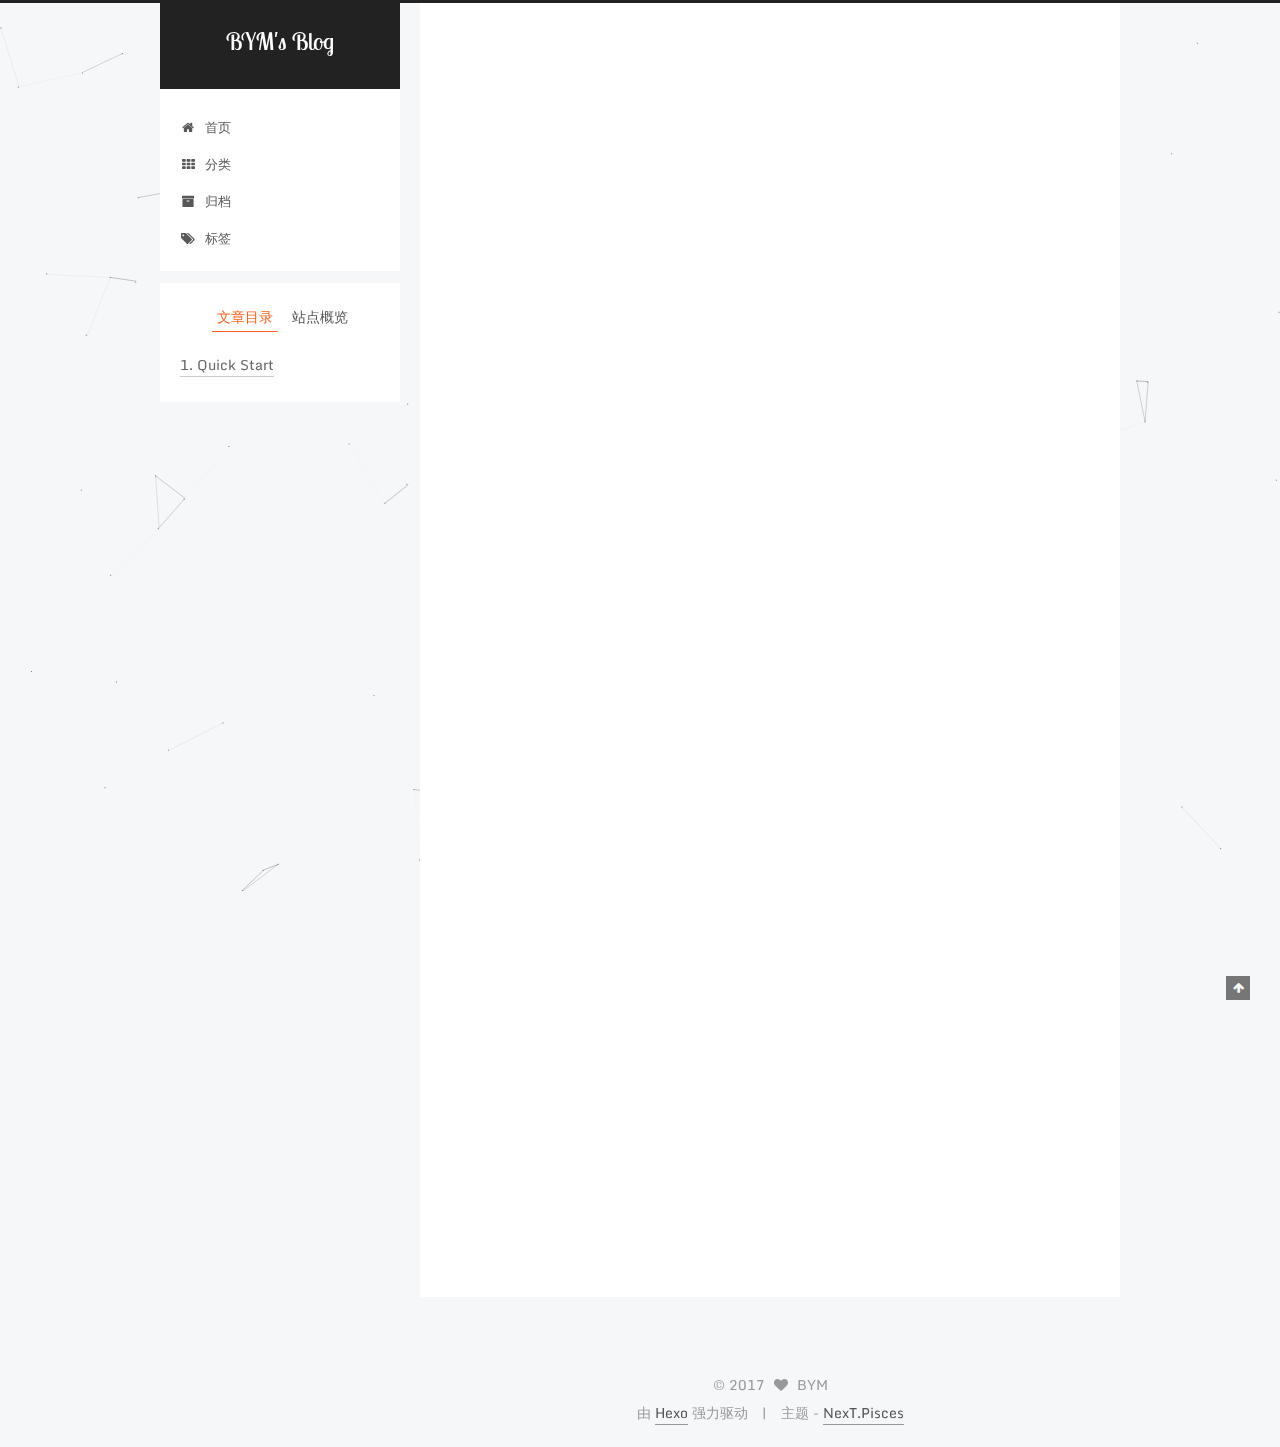
<file: 2017/04/28/hello-world/index.html>
<!doctype html>



  


<html class="theme-next pisces use-motion" lang="zh-Hans">
<head>
  <meta charset="UTF-8"/>
<meta http-equiv="X-UA-Compatible" content="IE=edge" />
<meta name="viewport" content="width=device-width, initial-scale=1, maximum-scale=1"/>






<meta http-equiv="Cache-Control" content="no-transform" />
<meta http-equiv="Cache-Control" content="no-siteapp" />















  
  
  <link href="/lib/fancybox/source/jquery.fancybox.css?v=2.1.5" rel="stylesheet" type="text/css" />




  
  
  
  

  
    
    
  

  
    
      
    

    
  

  

  
    
      
    

    
  

  
    
      
    

    
  

  
    
    
    <link href="//fonts.googleapis.com/css?family=Monda:300,300italic,400,400italic,700,700italic|Roboto Slab:300,300italic,400,400italic,700,700italic|Lobster Two:300,300italic,400,400italic,700,700italic|PT Mono:300,300italic,400,400italic,700,700italic&subset=latin,latin-ext" rel="stylesheet" type="text/css">
  






<link href="/lib/font-awesome/css/font-awesome.min.css?v=4.6.2" rel="stylesheet" type="text/css" />

<link href="/css/main.css?v=5.1.1" rel="stylesheet" type="text/css" />


  <meta name="keywords" content="Just do it" />








  <link rel="shortcut icon" type="image/x-icon" href="/favicon.ico?v=5.1.1" />






<meta name="description" content="Welcome to Hexo! This is your very first post. Check documentation for more info. If you get any problems when using Hexo, you can find the answer in troubleshooting or you can ask me on GitHub. Quick">
<meta name="keywords">
<meta property="og:type" content="article">
<meta property="og:title" content="Hello World">
<meta property="og:url" content="http://sweetbym.github.io/2017/04/28/hello-world/index.html">
<meta property="og:site_name" content="BYM's Blog">
<meta property="og:description" content="Welcome to Hexo! This is your very first post. Check documentation for more info. If you get any problems when using Hexo, you can find the answer in troubleshooting or you can ask me on GitHub. Quick">
<meta property="og:updated_time" content="2017-04-28T15:42:11.563Z">
<meta name="twitter:card" content="summary">
<meta name="twitter:title" content="Hello World">
<meta name="twitter:description" content="Welcome to Hexo! This is your very first post. Check documentation for more info. If you get any problems when using Hexo, you can find the answer in troubleshooting or you can ask me on GitHub. Quick">



<script type="text/javascript" id="hexo.configurations">
  var NexT = window.NexT || {};
  var CONFIG = {
    root: '/',
    scheme: 'Pisces',
    sidebar: {"position":"left","display":"post","offset":12,"offset_float":0,"b2t":false,"scrollpercent":false},
    fancybox: true,
    motion: true,
    duoshuo: {
      userId: '0',
      author: '博主'
    },
    algolia: {
      applicationID: '',
      apiKey: '',
      indexName: '',
      hits: {"per_page":10},
      labels: {"input_placeholder":"Search for Posts","hits_empty":"We didn't find any results for the search: ${query}","hits_stats":"${hits} results found in ${time} ms"}
    }
  };
</script>



  <link rel="canonical" href="http://sweetbym.github.io/2017/04/28/hello-world/"/>





  <title>Hello World | BYM's Blog</title>
</head>

<body itemscope itemtype="http://schema.org/WebPage" lang="zh-Hans">

  














  
  
    
  

  <div class="container sidebar-position-left page-post-detail ">
    <div class="headband"></div>

    <header id="header" class="header" itemscope itemtype="http://schema.org/WPHeader">
      <div class="header-inner"><div class="site-brand-wrapper">
  <div class="site-meta ">
    

    <div class="custom-logo-site-title">
      <a href="/"  class="brand" rel="start">
        <span class="logo-line-before"><i></i></span>
        <span class="site-title">BYM's Blog</span>
        <span class="logo-line-after"><i></i></span>
      </a>
    </div>
      
        <p class="site-subtitle"></p>
      
  </div>

  <div class="site-nav-toggle">
    <button>
      <span class="btn-bar"></span>
      <span class="btn-bar"></span>
      <span class="btn-bar"></span>
    </button>
  </div>
</div>

<nav class="site-nav">
  

  
    <ul id="menu" class="menu">
      
        
        <li class="menu-item menu-item-home">
          <a href="/" rel="section">
            
              <i class="menu-item-icon fa fa-fw fa-home"></i> <br />
            
            首页
          </a>
        </li>
      
        
        <li class="menu-item menu-item-categories">
          <a href="/categories" rel="section">
            
              <i class="menu-item-icon fa fa-fw fa-th"></i> <br />
            
            分类
          </a>
        </li>
      
        
        <li class="menu-item menu-item-archives">
          <a href="/archives" rel="section">
            
              <i class="menu-item-icon fa fa-fw fa-archive"></i> <br />
            
            归档
          </a>
        </li>
      
        
        <li class="menu-item menu-item-tags">
          <a href="/tags" rel="section">
            
              <i class="menu-item-icon fa fa-fw fa-tags"></i> <br />
            
            标签
          </a>
        </li>
      

      
    </ul>
  

  
</nav>



 </div>
    </header>

    <main id="main" class="main">
      <div class="main-inner">
        <div class="content-wrap">
          <div id="content" class="content">
            

  <div id="posts" class="posts-expand">
    

  

  
  
  

  <article class="post post-type-normal " itemscope itemtype="http://schema.org/Article">
    <link itemprop="mainEntityOfPage" href="http://sweetbym.github.io/2017/04/28/hello-world/">

    <span hidden itemprop="author" itemscope itemtype="http://schema.org/Person">
      <meta itemprop="name" content="BYM">
      <meta itemprop="description" content="">
      <meta itemprop="image" content="/images/dog.jpg">
    </span>

    <span hidden itemprop="publisher" itemscope itemtype="http://schema.org/Organization">
      <meta itemprop="name" content="BYM's Blog">
    </span>

    
      <header class="post-header">

        
        
          <h1 class="post-title" itemprop="name headline">
            
            
              
                Hello World
              
            
          </h1>
        

        <div class="post-meta">
          <span class="post-time">
            
              <span class="post-meta-item-icon">
                <i class="fa fa-calendar-o"></i>
              </span>
              
                <span class="post-meta-item-text">发表于</span>
              
              <time title="创建于" itemprop="dateCreated datePublished" datetime="2017-04-28T23:33:00+08:00">
                2017-04-28
              </time>
            

            

            
          </span>

          

          
            
          

          
          

          

          

          

        </div>
      </header>
    

    <div class="post-body" itemprop="articleBody">

      
      

      
        <p>Welcome to <a href="https://hexo.io/" target="_blank" rel="external">Hexo</a>! This is your very first post. Check <a href="https://hexo.io/docs/" target="_blank" rel="external">documentation</a> for more info. If you get any problems when using Hexo, you can find the answer in <a href="https://hexo.io/docs/troubleshooting.html" target="_blank" rel="external">troubleshooting</a> or you can ask me on <a href="https://github.com/hexojs/hexo/issues" target="_blank" rel="external">GitHub</a>.</p>
<h2 id="Quick-Start"><a href="#Quick-Start" class="headerlink" title="Quick Start"></a>Quick Start</h2><h3 id="Create-a-new-post"><a href="#Create-a-new-post" class="headerlink" title="Create a new post"></a>Create a new post</h3><figure class="highlight bash"><table><tr><td class="gutter"><pre><div class="line">1</div></pre></td><td class="code"><pre><div class="line">$ hexo new <span class="string">"My New Post"</span></div></pre></td></tr></table></figure>
<p>More info: <a href="https://hexo.io/docs/writing.html" target="_blank" rel="external">Writing</a></p>
<h3 id="Run-server"><a href="#Run-server" class="headerlink" title="Run server"></a>Run server</h3><figure class="highlight bash"><table><tr><td class="gutter"><pre><div class="line">1</div></pre></td><td class="code"><pre><div class="line">$ hexo server</div></pre></td></tr></table></figure>
<p>More info: <a href="https://hexo.io/docs/server.html" target="_blank" rel="external">Server</a></p>
<h3 id="Generate-static-files"><a href="#Generate-static-files" class="headerlink" title="Generate static files"></a>Generate static files</h3><figure class="highlight bash"><table><tr><td class="gutter"><pre><div class="line">1</div></pre></td><td class="code"><pre><div class="line">$ hexo generate</div></pre></td></tr></table></figure>
<p>More info: <a href="https://hexo.io/docs/generating.html" target="_blank" rel="external">Generating</a></p>
<h3 id="Deploy-to-remote-sites"><a href="#Deploy-to-remote-sites" class="headerlink" title="Deploy to remote sites"></a>Deploy to remote sites</h3><figure class="highlight bash"><table><tr><td class="gutter"><pre><div class="line">1</div></pre></td><td class="code"><pre><div class="line">$ hexo deploy</div></pre></td></tr></table></figure>
<p>More info: <a href="https://hexo.io/docs/deployment.html" target="_blank" rel="external">Deployment</a></p>

      
    </div>

    <div>
      
        

      
    </div>

    <div>
      
        
  <div style="padding: 10px 0; margin: 20px auto; width: 90%; text-align: center;">
    <div>感谢你请我吃糖果！</div>
    <button id="rewardButton" disable="enable" onclick="var qr = document.getElementById('QR'); if (qr.style.display === 'none') {qr.style.display='block';} else {qr.style.display='none'}">
      <span>赏</span>
    </button>
    <div id="QR" style="display: none;">
      
        <div id="wechat" style="display: inline-block">
          <img id="wechat_qr" src="/images/weixin.png" alt="BYM WeChat Pay"/>
          <p>微信打赏</p>
        </div>
      
      
        <div id="alipay" style="display: inline-block">
          <img id="alipay_qr" src="/images/zhifubao.png" alt="BYM Alipay"/>
          <p>支付宝打赏</p>
        </div>
      
    </div>
  </div>


      
    </div>

    <div>
      
        

      
    </div>

    <footer class="post-footer">
      

      
        
      

      
        <div class="post-nav">
          <div class="post-nav-next post-nav-item">
            
              <a href="/2017/05/04/URLchange/" rel="next" title="浏览器中输入URL到页面显示的过程">
                <i class="fa fa-chevron-left"></i> 浏览器中输入URL到页面显示的过程
              </a>
            
          </div>

          <span class="post-nav-divider"></span>

          <div class="post-nav-prev post-nav-item">
            
          </div>
        </div>
      

      
      
    </footer>
  </article>



    <div class="post-spread">
      
    </div>
  </div>


          </div>
          


          
  <div class="comments" id="comments">
    
	
  </div>


        </div>
        
          
  
  <div class="sidebar-toggle">
    <div class="sidebar-toggle-line-wrap">
      <span class="sidebar-toggle-line sidebar-toggle-line-first"></span>
      <span class="sidebar-toggle-line sidebar-toggle-line-middle"></span>
      <span class="sidebar-toggle-line sidebar-toggle-line-last"></span>
    </div>
  </div>

  <aside id="sidebar" class="sidebar">
    <div class="sidebar-inner">

      

      
        <ul class="sidebar-nav motion-element">
          <li class="sidebar-nav-toc sidebar-nav-active" data-target="post-toc-wrap" >
            文章目录
          </li>
          <li class="sidebar-nav-overview" data-target="site-overview">
            站点概览
          </li>
        </ul>
      

      <section class="site-overview sidebar-panel">
        <div class="site-author motion-element" itemprop="author" itemscope itemtype="http://schema.org/Person">
          <img class="site-author-image" itemprop="image"
               src="/images/dog.jpg"
               alt="BYM" />
          <p class="site-author-name" itemprop="name">BYM</p>
           
              <p class="site-description motion-element" itemprop="description">勇气，改变一成不变的事</p>
          
        </div>
        <nav class="site-state motion-element">

          
            <div class="site-state-item site-state-posts">
              <a href="/archives">
                <span class="site-state-item-count">2</span>
                <span class="site-state-item-name">日志</span>
              </a>
            </div>
          

          

          

        </nav>

        

        <div class="links-of-author motion-element">
          
            
              <span class="links-of-author-item">
                <a href="https://github.com/" target="_blank" title="GitHub">
                  
                    <i class="fa fa-fw fa-github"></i>
                  
                  GitHub
                </a>
              </span>
            
              <span class="links-of-author-item">
                <a href="https://www.zhihu.com/people/shang-di-demeng/activities" target="_blank" title="知乎">
                  
                    <i class="fa fa-fw fa-zhihu"></i>
                  
                  知乎
                </a>
              </span>
            
              <span class="links-of-author-item">
                <a href="http://weibo.com/" target="_blank" title="微博">
                  
                    <i class="fa fa-fw fa-weibo"></i>
                  
                  微博
                </a>
              </span>
            
              <span class="links-of-author-item">
                <a href="https://juejin.im/" target="_blank" title="掘金">
                  
                    <i class="fa fa-fw fa-juejin"></i>
                  
                  掘金
                </a>
              </span>
            
              <span class="links-of-author-item">
                <a href="http://www.jianshu.com/" target="_blank" title="简书">
                  
                    <i class="fa fa-fw fa-jianshu"></i>
                  
                  简书
                </a>
              </span>
            
          
        </div>

        
        

        
        

        


      </section>

      
      <!--noindex-->
        <section class="post-toc-wrap motion-element sidebar-panel sidebar-panel-active">
          <div class="post-toc">

            
              
            

            
              <div class="post-toc-content"><ol class="nav"><li class="nav-item nav-level-2"><a class="nav-link" href="#Quick-Start"><span class="nav-number">1.</span> <span class="nav-text">Quick Start</span></a><ol class="nav-child"><li class="nav-item nav-level-3"><a class="nav-link" href="#Create-a-new-post"><span class="nav-number">1.1.</span> <span class="nav-text">Create a new post</span></a></li><li class="nav-item nav-level-3"><a class="nav-link" href="#Run-server"><span class="nav-number">1.2.</span> <span class="nav-text">Run server</span></a></li><li class="nav-item nav-level-3"><a class="nav-link" href="#Generate-static-files"><span class="nav-number">1.3.</span> <span class="nav-text">Generate static files</span></a></li><li class="nav-item nav-level-3"><a class="nav-link" href="#Deploy-to-remote-sites"><span class="nav-number">1.4.</span> <span class="nav-text">Deploy to remote sites</span></a></li></ol></li></ol></div>
            

          </div>
        </section>
      <!--/noindex-->
      

      

    </div>
  </aside>


        
      </div>
    </main>

    <footer id="footer" class="footer">
      <div class="footer-inner">
        <div class="copyright" >
  
  &copy; 
  <span itemprop="copyrightYear">2017</span>
  <span class="with-love">
    <i class="fa fa-heart"></i>
  </span>
  <span class="author" itemprop="copyrightHolder">BYM</span>
</div>


<div class="powered-by">
  由 <a class="theme-link" href="https://hexo.io">Hexo</a> 强力驱动
</div>

<div class="theme-info">
  主题 -
  <a class="theme-link" href="https://github.com/iissnan/hexo-theme-next">
    NexT.Pisces
  </a>
</div>


        

        
      </div>
    </footer>

    
      <div class="back-to-top">
        <i class="fa fa-arrow-up"></i>
        
      </div>
    

  </div>

  

<script type="text/javascript">
  if (Object.prototype.toString.call(window.Promise) !== '[object Function]') {
    window.Promise = null;
  }
</script>









  


  











  
  <script type="text/javascript" src="/lib/jquery/index.js?v=2.1.3"></script>

  
  <script type="text/javascript" src="/lib/fastclick/lib/fastclick.min.js?v=1.0.6"></script>

  
  <script type="text/javascript" src="/lib/jquery_lazyload/jquery.lazyload.js?v=1.9.7"></script>

  
  <script type="text/javascript" src="/lib/velocity/velocity.min.js?v=1.2.1"></script>

  
  <script type="text/javascript" src="/lib/velocity/velocity.ui.min.js?v=1.2.1"></script>

  
  <script type="text/javascript" src="/lib/fancybox/source/jquery.fancybox.pack.js?v=2.1.5"></script>

  
  <script type="text/javascript" src="/lib/canvas-nest/canvas-nest.min.js"></script>


  


  <script type="text/javascript" src="/js/src/utils.js?v=5.1.1"></script>

  <script type="text/javascript" src="/js/src/motion.js?v=5.1.1"></script>



  
  


  <script type="text/javascript" src="/js/src/affix.js?v=5.1.1"></script>

  <script type="text/javascript" src="/js/src/schemes/pisces.js?v=5.1.1"></script>



  
  <script type="text/javascript" src="/js/src/scrollspy.js?v=5.1.1"></script>
<script type="text/javascript" src="/js/src/post-details.js?v=5.1.1"></script>



  


  <script type="text/javascript" src="/js/src/bootstrap.js?v=5.1.1"></script>



  


  




	





  





  





  






  

  



  





  

  

  

  

  

</body>
</html>
</file>
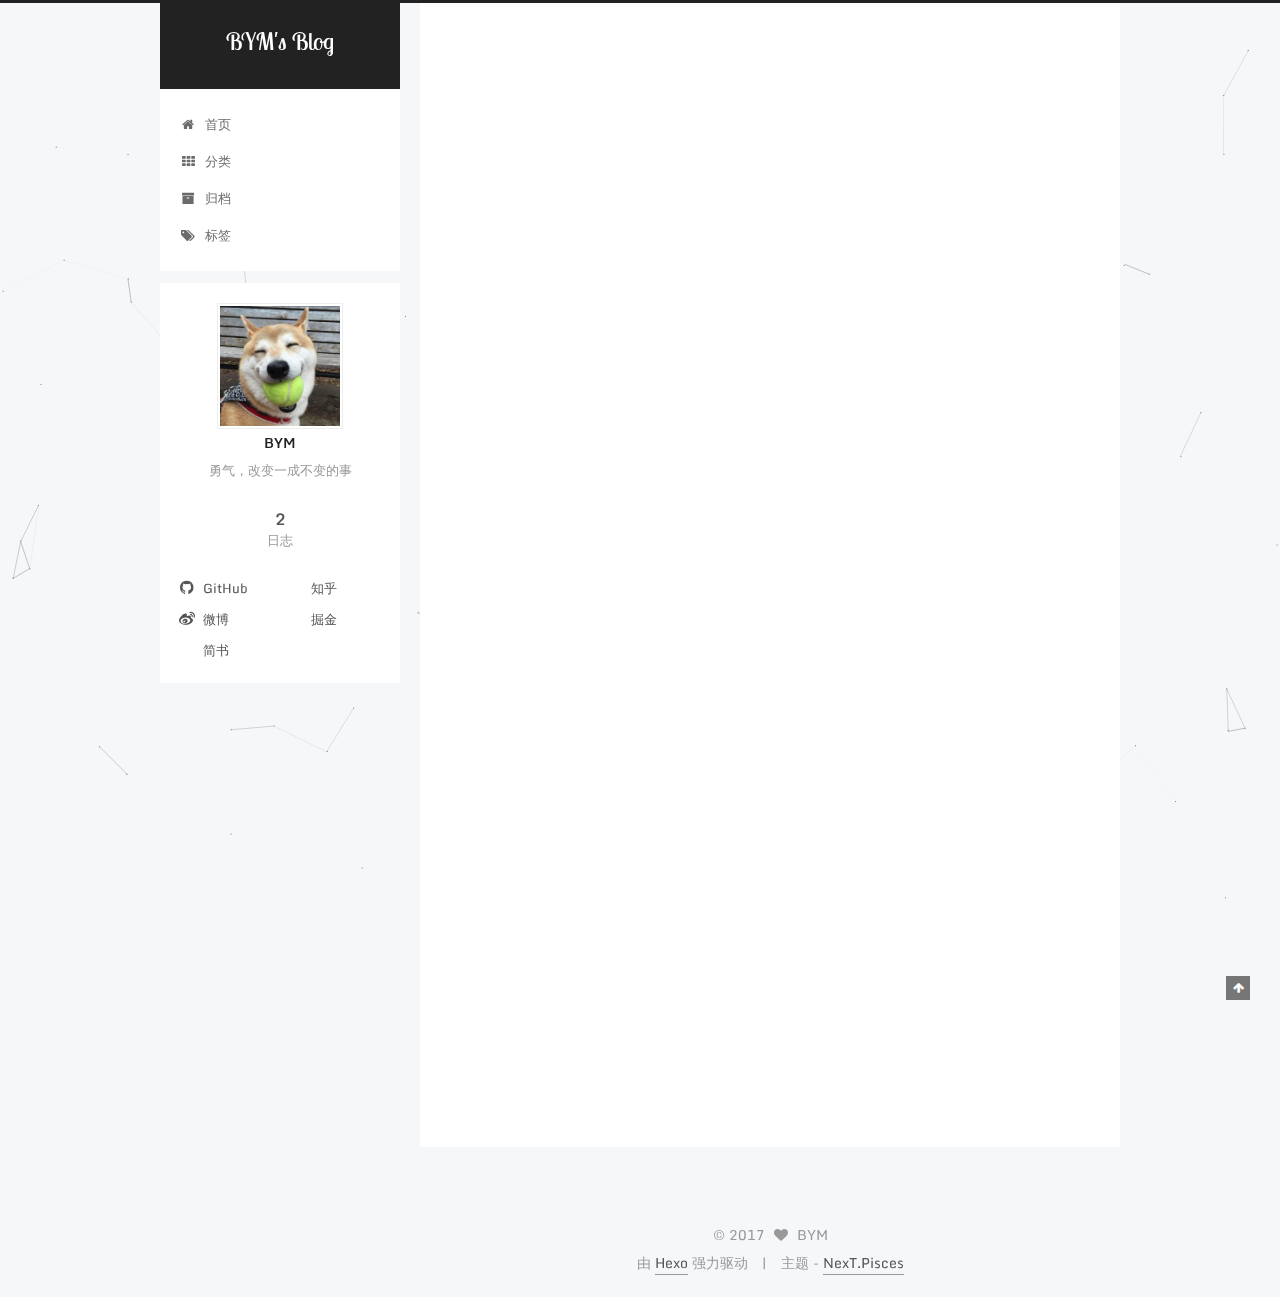
<file: 2017/05/04/URLchange/index.html>
<!doctype html>



  


<html class="theme-next pisces use-motion" lang="zh-Hans">
<head>
  <meta charset="UTF-8"/>
<meta http-equiv="X-UA-Compatible" content="IE=edge" />
<meta name="viewport" content="width=device-width, initial-scale=1, maximum-scale=1"/>






<meta http-equiv="Cache-Control" content="no-transform" />
<meta http-equiv="Cache-Control" content="no-siteapp" />















  
  
  <link href="/lib/fancybox/source/jquery.fancybox.css?v=2.1.5" rel="stylesheet" type="text/css" />




  
  
  
  

  
    
    
  

  
    
      
    

    
  

  

  
    
      
    

    
  

  
    
      
    

    
  

  
    
    
    <link href="//fonts.googleapis.com/css?family=Monda:300,300italic,400,400italic,700,700italic|Roboto Slab:300,300italic,400,400italic,700,700italic|Lobster Two:300,300italic,400,400italic,700,700italic|PT Mono:300,300italic,400,400italic,700,700italic&subset=latin,latin-ext" rel="stylesheet" type="text/css">
  






<link href="/lib/font-awesome/css/font-awesome.min.css?v=4.6.2" rel="stylesheet" type="text/css" />

<link href="/css/main.css?v=5.1.1" rel="stylesheet" type="text/css" />


  <meta name="keywords" content="Just do it" />








  <link rel="shortcut icon" type="image/x-icon" href="/favicon.ico?v=5.1.1" />






<meta name="description" content="前端面试中常常会问到这个问题： 在浏览器地址栏中输入URL然后回车，直到页面显示，这个过程中发生了什么？一般主要会有下面几个过程：  1 浏览器首先根据URL进行DNS查询  首先从DNS缓存器中查询 若在缓存中未查询到，则向上一级请求DNS服务器，然后继续查询   2 取得IP地址，建立TCP连接  3 构造HTTP请求  添加一些HTTP首部 根据同源政策添加cookie   4 在TCP连接">
<meta name="keywords">
<meta property="og:type" content="article">
<meta property="og:title" content="浏览器中输入URL到页面显示的过程">
<meta property="og:url" content="http://sweetbym.github.io/2017/05/04/URLchange/index.html">
<meta property="og:site_name" content="BYM's Blog">
<meta property="og:description" content="前端面试中常常会问到这个问题： 在浏览器地址栏中输入URL然后回车，直到页面显示，这个过程中发生了什么？一般主要会有下面几个过程：  1 浏览器首先根据URL进行DNS查询  首先从DNS缓存器中查询 若在缓存中未查询到，则向上一级请求DNS服务器，然后继续查询   2 取得IP地址，建立TCP连接  3 构造HTTP请求  添加一些HTTP首部 根据同源政策添加cookie   4 在TCP连接">
<meta property="og:updated_time" content="2017-05-04T09:16:01.629Z">
<meta name="twitter:card" content="summary">
<meta name="twitter:title" content="浏览器中输入URL到页面显示的过程">
<meta name="twitter:description" content="前端面试中常常会问到这个问题： 在浏览器地址栏中输入URL然后回车，直到页面显示，这个过程中发生了什么？一般主要会有下面几个过程：  1 浏览器首先根据URL进行DNS查询  首先从DNS缓存器中查询 若在缓存中未查询到，则向上一级请求DNS服务器，然后继续查询   2 取得IP地址，建立TCP连接  3 构造HTTP请求  添加一些HTTP首部 根据同源政策添加cookie   4 在TCP连接">



<script type="text/javascript" id="hexo.configurations">
  var NexT = window.NexT || {};
  var CONFIG = {
    root: '/',
    scheme: 'Pisces',
    sidebar: {"position":"left","display":"post","offset":12,"offset_float":0,"b2t":false,"scrollpercent":false},
    fancybox: true,
    motion: true,
    duoshuo: {
      userId: '0',
      author: '博主'
    },
    algolia: {
      applicationID: '',
      apiKey: '',
      indexName: '',
      hits: {"per_page":10},
      labels: {"input_placeholder":"Search for Posts","hits_empty":"We didn't find any results for the search: ${query}","hits_stats":"${hits} results found in ${time} ms"}
    }
  };
</script>



  <link rel="canonical" href="http://sweetbym.github.io/2017/05/04/URLchange/"/>





  <title>浏览器中输入URL到页面显示的过程 | BYM's Blog</title>
</head>

<body itemscope itemtype="http://schema.org/WebPage" lang="zh-Hans">

  














  
  
    
  

  <div class="container sidebar-position-left page-post-detail ">
    <div class="headband"></div>

    <header id="header" class="header" itemscope itemtype="http://schema.org/WPHeader">
      <div class="header-inner"><div class="site-brand-wrapper">
  <div class="site-meta ">
    

    <div class="custom-logo-site-title">
      <a href="/"  class="brand" rel="start">
        <span class="logo-line-before"><i></i></span>
        <span class="site-title">BYM's Blog</span>
        <span class="logo-line-after"><i></i></span>
      </a>
    </div>
      
        <p class="site-subtitle"></p>
      
  </div>

  <div class="site-nav-toggle">
    <button>
      <span class="btn-bar"></span>
      <span class="btn-bar"></span>
      <span class="btn-bar"></span>
    </button>
  </div>
</div>

<nav class="site-nav">
  

  
    <ul id="menu" class="menu">
      
        
        <li class="menu-item menu-item-home">
          <a href="/" rel="section">
            
              <i class="menu-item-icon fa fa-fw fa-home"></i> <br />
            
            首页
          </a>
        </li>
      
        
        <li class="menu-item menu-item-categories">
          <a href="/categories" rel="section">
            
              <i class="menu-item-icon fa fa-fw fa-th"></i> <br />
            
            分类
          </a>
        </li>
      
        
        <li class="menu-item menu-item-archives">
          <a href="/archives" rel="section">
            
              <i class="menu-item-icon fa fa-fw fa-archive"></i> <br />
            
            归档
          </a>
        </li>
      
        
        <li class="menu-item menu-item-tags">
          <a href="/tags" rel="section">
            
              <i class="menu-item-icon fa fa-fw fa-tags"></i> <br />
            
            标签
          </a>
        </li>
      

      
    </ul>
  

  
</nav>



 </div>
    </header>

    <main id="main" class="main">
      <div class="main-inner">
        <div class="content-wrap">
          <div id="content" class="content">
            

  <div id="posts" class="posts-expand">
    

  

  
  
  

  <article class="post post-type-normal " itemscope itemtype="http://schema.org/Article">
    <link itemprop="mainEntityOfPage" href="http://sweetbym.github.io/2017/05/04/URLchange/">

    <span hidden itemprop="author" itemscope itemtype="http://schema.org/Person">
      <meta itemprop="name" content="BYM">
      <meta itemprop="description" content="">
      <meta itemprop="image" content="/images/dog.jpg">
    </span>

    <span hidden itemprop="publisher" itemscope itemtype="http://schema.org/Organization">
      <meta itemprop="name" content="BYM's Blog">
    </span>

    
      <header class="post-header">

        
        
          <h1 class="post-title" itemprop="name headline">
            
            
              
                浏览器中输入URL到页面显示的过程
              
            
          </h1>
        

        <div class="post-meta">
          <span class="post-time">
            
              <span class="post-meta-item-icon">
                <i class="fa fa-calendar-o"></i>
              </span>
              
                <span class="post-meta-item-text">发表于</span>
              
              <time title="创建于" itemprop="dateCreated datePublished" datetime="2017-05-04T16:40:30+08:00">
                2017-05-04
              </time>
            

            

            
          </span>

          

          
            
          

          
          

          

          

          

        </div>
      </header>
    

    <div class="post-body" itemprop="articleBody">

      
      

      
        <p>前端面试中常常会问到这个问题： 在浏览器地址栏中输入URL然后回车，<br>直到页面显示，这个过程中发生了什么？一般主要会有下面几个过程：</p>
<p> 1 浏览器首先根据URL进行DNS查询</p>
<ul>
<li>首先从DNS缓存器中查询</li>
<li>若在缓存中未查询到，则向上一级请求DNS服务器，然后继续查询</li>
</ul>
<p> 2 取得IP地址，建立TCP连接</p>
<p> 3 构造HTTP请求</p>
<ul>
<li>添加一些HTTP首部</li>
<li>根据同源政策添加cookie</li>
</ul>
<p> 4 在TCP连接上发送HTTP报文，等待响应</p>
<p> 5 服务器处理HTTP请求报文，返回响应HTTP响应报文</p>
<p> 6 浏览器处理服务器返回的HTTP响应报文，若为HTML则渲染页面，<br>    不包括脚本的简单渲染如下：</p>
<ul>
<li>解析DOM CSSOM</li>
<li>根据DOM、 CSSOM计算render tree</li>
<li>根据render tree 进行layout</li>
<li>paint，至此，用户可以看到页面了</li>
</ul>

      
    </div>

    <div>
      
        

      
    </div>

    <div>
      
        
  <div style="padding: 10px 0; margin: 20px auto; width: 90%; text-align: center;">
    <div>感谢你请我吃糖果！</div>
    <button id="rewardButton" disable="enable" onclick="var qr = document.getElementById('QR'); if (qr.style.display === 'none') {qr.style.display='block';} else {qr.style.display='none'}">
      <span>赏</span>
    </button>
    <div id="QR" style="display: none;">
      
        <div id="wechat" style="display: inline-block">
          <img id="wechat_qr" src="/images/weixin.png" alt="BYM WeChat Pay"/>
          <p>微信打赏</p>
        </div>
      
      
        <div id="alipay" style="display: inline-block">
          <img id="alipay_qr" src="/images/zhifubao.png" alt="BYM Alipay"/>
          <p>支付宝打赏</p>
        </div>
      
    </div>
  </div>


      
    </div>

    <div>
      
        

      
    </div>

    <footer class="post-footer">
      

      
        
      

      
        <div class="post-nav">
          <div class="post-nav-next post-nav-item">
            
          </div>

          <span class="post-nav-divider"></span>

          <div class="post-nav-prev post-nav-item">
            
              <a href="/2017/04/28/hello-world/" rel="prev" title="Hello World">
                Hello World <i class="fa fa-chevron-right"></i>
              </a>
            
          </div>
        </div>
      

      
      
    </footer>
  </article>



    <div class="post-spread">
      
    </div>
  </div>


          </div>
          


          
  <div class="comments" id="comments">
    
	
  </div>


        </div>
        
          
  
  <div class="sidebar-toggle">
    <div class="sidebar-toggle-line-wrap">
      <span class="sidebar-toggle-line sidebar-toggle-line-first"></span>
      <span class="sidebar-toggle-line sidebar-toggle-line-middle"></span>
      <span class="sidebar-toggle-line sidebar-toggle-line-last"></span>
    </div>
  </div>

  <aside id="sidebar" class="sidebar">
    <div class="sidebar-inner">

      

      

      <section class="site-overview sidebar-panel sidebar-panel-active">
        <div class="site-author motion-element" itemprop="author" itemscope itemtype="http://schema.org/Person">
          <img class="site-author-image" itemprop="image"
               src="/images/dog.jpg"
               alt="BYM" />
          <p class="site-author-name" itemprop="name">BYM</p>
           
              <p class="site-description motion-element" itemprop="description">勇气，改变一成不变的事</p>
          
        </div>
        <nav class="site-state motion-element">

          
            <div class="site-state-item site-state-posts">
              <a href="/archives">
                <span class="site-state-item-count">2</span>
                <span class="site-state-item-name">日志</span>
              </a>
            </div>
          

          

          

        </nav>

        

        <div class="links-of-author motion-element">
          
            
              <span class="links-of-author-item">
                <a href="https://github.com/" target="_blank" title="GitHub">
                  
                    <i class="fa fa-fw fa-github"></i>
                  
                  GitHub
                </a>
              </span>
            
              <span class="links-of-author-item">
                <a href="https://www.zhihu.com/people/shang-di-demeng/activities" target="_blank" title="知乎">
                  
                    <i class="fa fa-fw fa-zhihu"></i>
                  
                  知乎
                </a>
              </span>
            
              <span class="links-of-author-item">
                <a href="http://weibo.com/" target="_blank" title="微博">
                  
                    <i class="fa fa-fw fa-weibo"></i>
                  
                  微博
                </a>
              </span>
            
              <span class="links-of-author-item">
                <a href="https://juejin.im/" target="_blank" title="掘金">
                  
                    <i class="fa fa-fw fa-juejin"></i>
                  
                  掘金
                </a>
              </span>
            
              <span class="links-of-author-item">
                <a href="http://www.jianshu.com/" target="_blank" title="简书">
                  
                    <i class="fa fa-fw fa-jianshu"></i>
                  
                  简书
                </a>
              </span>
            
          
        </div>

        
        

        
        

        


      </section>

      

      

    </div>
  </aside>


        
      </div>
    </main>

    <footer id="footer" class="footer">
      <div class="footer-inner">
        <div class="copyright" >
  
  &copy; 
  <span itemprop="copyrightYear">2017</span>
  <span class="with-love">
    <i class="fa fa-heart"></i>
  </span>
  <span class="author" itemprop="copyrightHolder">BYM</span>
</div>


<div class="powered-by">
  由 <a class="theme-link" href="https://hexo.io">Hexo</a> 强力驱动
</div>

<div class="theme-info">
  主题 -
  <a class="theme-link" href="https://github.com/iissnan/hexo-theme-next">
    NexT.Pisces
  </a>
</div>


        

        
      </div>
    </footer>

    
      <div class="back-to-top">
        <i class="fa fa-arrow-up"></i>
        
      </div>
    

  </div>

  

<script type="text/javascript">
  if (Object.prototype.toString.call(window.Promise) !== '[object Function]') {
    window.Promise = null;
  }
</script>









  


  











  
  <script type="text/javascript" src="/lib/jquery/index.js?v=2.1.3"></script>

  
  <script type="text/javascript" src="/lib/fastclick/lib/fastclick.min.js?v=1.0.6"></script>

  
  <script type="text/javascript" src="/lib/jquery_lazyload/jquery.lazyload.js?v=1.9.7"></script>

  
  <script type="text/javascript" src="/lib/velocity/velocity.min.js?v=1.2.1"></script>

  
  <script type="text/javascript" src="/lib/velocity/velocity.ui.min.js?v=1.2.1"></script>

  
  <script type="text/javascript" src="/lib/fancybox/source/jquery.fancybox.pack.js?v=2.1.5"></script>

  
  <script type="text/javascript" src="/lib/canvas-nest/canvas-nest.min.js"></script>


  


  <script type="text/javascript" src="/js/src/utils.js?v=5.1.1"></script>

  <script type="text/javascript" src="/js/src/motion.js?v=5.1.1"></script>



  
  


  <script type="text/javascript" src="/js/src/affix.js?v=5.1.1"></script>

  <script type="text/javascript" src="/js/src/schemes/pisces.js?v=5.1.1"></script>



  
  <script type="text/javascript" src="/js/src/scrollspy.js?v=5.1.1"></script>
<script type="text/javascript" src="/js/src/post-details.js?v=5.1.1"></script>



  


  <script type="text/javascript" src="/js/src/bootstrap.js?v=5.1.1"></script>



  


  




	





  





  





  






  

  



  





  

  

  

  

  

</body>
</html>
</file>
<file: css/main.css>
/* normalize.css v3.0.2 | MIT License | git.io/normalize */
html {
  font-family: sans-serif; /* 1 */
  -ms-text-size-adjust: 100%; /* 2 */
  -webkit-text-size-adjust: 100%; /* 2 */
}
body {
  margin: 0;
}
article,
aside,
details,
figcaption,
figure,
footer,
header,
hgroup,
main,
menu,
nav,
section,
summary {
  display: block;
}
audio,
canvas,
progress,
video {
  display: inline-block; /* 1 */
  vertical-align: baseline; /* 2 */
}
audio:not([controls]) {
  display: none;
  height: 0;
}
[hidden],
template {
  display: none;
}
a {
  background-color: transparent;
}
a:active,
a:hover {
  outline: 0;
}
abbr[title] {
  border-bottom: 1px dotted;
}
b,
strong {
  font-weight: bold;
}
dfn {
  font-style: italic;
}
h1 {
  font-size: 2em;
  margin: 0.67em 0;
}
mark {
  background: #ff0;
  color: #000;
}
small {
  font-size: 80%;
}
sub,
sup {
  font-size: 75%;
  line-height: 0;
  position: relative;
  vertical-align: baseline;
}
sup {
  top: -0.5em;
}
sub {
  bottom: -0.25em;
}
img {
  border: 0;
}
svg:not(:root) {
  overflow: hidden;
}
figure {
  margin: 1em 40px;
}
hr {
  -moz-box-sizing: content-box;
  box-sizing: content-box;
  height: 0;
}
pre {
  overflow: auto;
}
code,
kbd,
pre,
samp {
  font-family: monospace, monospace;
  font-size: 1em;
}
button,
input,
optgroup,
select,
textarea {
  color: inherit; /* 1 */
  font: inherit; /* 2 */
  margin: 0; /* 3 */
}
button {
  overflow: visible;
}
button,
select {
  text-transform: none;
}
button,
html input[type="button"],
input[type="reset"],
input[type="submit"] {
  -webkit-appearance: button; /* 2 */
  cursor: pointer; /* 3 */
}
button[disabled],
html input[disabled] {
  cursor: default;
}
button::-moz-focus-inner,
input::-moz-focus-inner {
  border: 0;
  padding: 0;
}
input {
  line-height: normal;
}
input[type="checkbox"],
input[type="radio"] {
  box-sizing: border-box; /* 1 */
  padding: 0; /* 2 */
}
input[type="number"]::-webkit-inner-spin-button,
input[type="number"]::-webkit-outer-spin-button {
  height: auto;
}
input[type="search"] {
  -webkit-appearance: textfield; /* 1 */
  -moz-box-sizing: content-box;
  -webkit-box-sizing: content-box; /* 2 */
  box-sizing: content-box;
}
input[type="search"]::-webkit-search-cancel-button,
input[type="search"]::-webkit-search-decoration {
  -webkit-appearance: none;
}
fieldset {
  border: 1px solid #c0c0c0;
  margin: 0 2px;
  padding: 0.35em 0.625em 0.75em;
}
legend {
  border: 0; /* 1 */
  padding: 0; /* 2 */
}
textarea {
  overflow: auto;
}
optgroup {
  font-weight: bold;
}
table {
  border-collapse: collapse;
  border-spacing: 0;
}
td,
th {
  padding: 0;
}
::selection {
  background: #262a30;
  color: #fff;
}
body {
  position: relative;
  font-family: 'Monda', "PingFang SC", "Microsoft YaHei", sans-serif;
  font-size: 14px;
  line-height: 2;
  color: #555;
  background: #f5f7f9;
}
@media (max-width: 767px) {
  body {
    padding-right: 0 !important;
  }
}
@media (min-width: 768px) and (max-width: 991px) {
  body {
    padding-right: 0 !important;
  }
}
@media (min-width: 1600px) {
  body {
    font-size: 16px;
  }
}
h1,
h2,
h3,
h4,
h5,
h6 {
  margin: 0;
  padding: 0;
  font-weight: bold;
  line-height: 1.5;
  font-family: 'Roboto Slab', 'Monda', "PingFang SC", "Microsoft YaHei", sans-serif;
}
h2,
h3,
h4,
h5,
h6 {
  margin: 20px 0 15px;
}
h1 {
  font-size: 22px;
}
@media (max-width: 767px) {
  h1 {
    font-size: 18px;
  }
}
h2 {
  font-size: 20px;
}
@media (max-width: 767px) {
  h2 {
    font-size: 16px;
  }
}
h3 {
  font-size: 18px;
}
@media (max-width: 767px) {
  h3 {
    font-size: 14px;
  }
}
h4 {
  font-size: 16px;
}
@media (max-width: 767px) {
  h4 {
    font-size: 12px;
  }
}
h5 {
  font-size: 14px;
}
@media (max-width: 767px) {
  h5 {
    font-size: 10px;
  }
}
h6 {
  font-size: 12px;
}
@media (max-width: 767px) {
  h6 {
    font-size: 8px;
  }
}
p {
  margin: 0 0 25px 0;
}
a {
  color: #555;
  text-decoration: none;
  border-bottom: 1px solid #999;
  word-wrap: break-word;
}
a:hover {
  color: #222;
  border-bottom-color: #222;
}
blockquote {
  margin: 0;
  padding: 0;
}
img {
  display: block;
  margin: auto;
  max-width: 100%;
  height: auto;
}
hr {
  margin: 40px 0;
  height: 3px;
  border: none;
  background-color: #ddd;
  background-image: repeating-linear-gradient(-45deg, #fff, #fff 4px, transparent 4px, transparent 8px);
}
blockquote {
  padding: 0 15px;
  color: #666;
  border-left: 4px solid #ddd;
}
blockquote cite::before {
  content: "-";
  padding: 0 5px;
}
dt {
  font-weight: 700;
}
dd {
  margin: 0;
  padding: 0;
}
.text-left {
  text-align: left;
}
.text-center {
  text-align: center;
}
.text-right {
  text-align: right;
}
.text-justify {
  text-align: justify;
}
.text-nowrap {
  white-space: nowrap;
}
.text-lowercase {
  text-transform: lowercase;
}
.text-uppercase {
  text-transform: uppercase;
}
.text-capitalize {
  text-transform: capitalize;
}
.center-block {
  display: block;
  margin-left: auto;
  margin-right: auto;
}
.clearfix:before,
.clearfix:after {
  content: " ";
  display: table;
}
.clearfix:after {
  clear: both;
}
.pullquote {
  width: 45%;
}
.pullquote.left {
  float: left;
  margin-left: 5px;
  margin-right: 10px;
}
.pullquote.right {
  float: right;
  margin-left: 10px;
  margin-right: 5px;
}
.affix.affix.affix {
  position: fixed;
}
.translation {
  margin-top: -20px;
  font-size: 14px;
  color: #999;
}
.scrollbar-measure {
  width: 100px;
  height: 100px;
  overflow: scroll;
  position: absolute;
  top: -9999px;
}
.use-motion .motion-element {
  opacity: 0;
}
table {
  margin: 20px 0;
  width: 100%;
  border-collapse: collapse;
  border-spacing: 0;
  border: 1px solid #ddd;
  font-size: 14px;
  table-layout: fixed;
  word-wrap: break-all;
}
table>tbody>tr:nth-of-type(odd) {
  background-color: #f9f9f9;
}
table>tbody>tr:hover {
  background-color: #f5f5f5;
}
caption,
th,
td {
  padding: 8px;
  text-align: left;
  vertical-align: middle;
  font-weight: normal;
}
th,
td {
  border-bottom: 3px solid #ddd;
  border-right: 1px solid #eee;
}
th {
  padding-bottom: 10px;
  font-weight: 700;
}
td {
  border-bottom-width: 1px;
}
html,
body {
  height: 100%;
}
.container {
  position: relative;
  min-height: 100%;
}
.header-inner {
  margin: 0 auto;
  padding: 100px 0 70px;
  width: 700px;
}
@media (min-width: 1600px) {
  .container .header-inner {
    width: 900px;
  }
}
.main {
  padding-bottom: 150px;
}
.main-inner {
  margin: 0 auto;
  width: 700px;
}
@media (min-width: 1600px) {
  .container .main-inner {
    width: 900px;
  }
}
.footer {
  position: absolute;
  left: 0;
  bottom: 0;
  width: 100%;
  min-height: 50px;
}
.footer-inner {
  box-sizing: border-box;
  margin: 20px auto;
  width: 700px;
}
@media (min-width: 1600px) {
  .container .footer-inner {
    width: 900px;
  }
}
pre,
.highlight {
  overflow: auto;
  margin: 20px 0;
  padding: 0;
  font-size: 16px;
  color: #c5c8c6;
  background: #1d1f21;
  line-height: 1.6;
}
pre,
code {
  font-family: 'PT Mono', consolas, Menlo, "PingFang SC", "Microsoft YaHei", monospace;
}
code {
  padding: 2px 4px;
  word-wrap: break-word;
  color: #555;
  background: #eee;
  border-radius: 3px;
  font-size: 16px;
}
pre code {
  padding: 0;
  color: #c5c8c6;
  background: none;
  text-shadow: none;
}
.highlight {
  border-radius: 1px;
}
.highlight pre {
  border: none;
  margin: 0;
  padding: 10px 0;
}
.highlight table {
  margin: 0;
  width: auto;
  border: none;
}
.highlight td {
  border: none;
  padding: 0;
}
.highlight figcaption {
  font-size: 1em;
  color: #c5c8c6;
  line-height: 1em;
  margin-bottom: 1em;
}
.highlight figcaption:before,
.highlight figcaption:after {
  content: " ";
  display: table;
}
.highlight figcaption:after {
  clear: both;
}
.highlight figcaption a {
  float: right;
  color: #c5c8c6;
}
.highlight figcaption a:hover {
  border-bottom-color: #c5c8c6;
}
.highlight .gutter pre {
  padding-left: 10px;
  padding-right: 10px;
  color: #888f96;
  text-align: right;
  background-color: #000;
}
.highlight .code pre {
  width: 100%;
  padding-left: 10px;
  padding-right: 10px;
  background-color: #1d1f21;
}
.highlight .line {
  height: 20px;
}
.gutter {
  -webkit-user-select: none;
  -moz-user-select: none;
  -ms-user-select: none;
  user-select: none;
}
.gist table {
  width: auto;
}
.gist table td {
  border: none;
}
pre .deletion {
  background: #008000;
}
pre .addition {
  background: #800000;
}
pre .meta {
  color: #b294bb;
}
pre .comment {
  color: #969896;
}
pre .variable,
pre .attribute,
pre .tag,
pre .regexp,
pre .ruby .constant,
pre .xml .tag .title,
pre .xml .pi,
pre .xml .doctype,
pre .html .doctype,
pre .css .id,
pre .css .class,
pre .css .pseudo {
  color: #c66;
}
pre .number,
pre .preprocessor,
pre .built_in,
pre .literal,
pre .params,
pre .constant,
pre .command {
  color: #de935f;
}
pre .ruby .class .title,
pre .css .rules .attribute,
pre .string,
pre .value,
pre .inheritance,
pre .header,
pre .ruby .symbol,
pre .xml .cdata,
pre .special,
pre .number,
pre .formula {
  color: #b5bd68;
}
pre .title,
pre .css .hexcolor {
  color: #8abeb7;
}
pre .function,
pre .python .decorator,
pre .python .title,
pre .ruby .function .title,
pre .ruby .title .keyword,
pre .perl .sub,
pre .javascript .title,
pre .coffeescript .title {
  color: #81a2be;
}
pre .keyword,
pre .javascript .function {
  color: #b294bb;
}
.full-image.full-image.full-image {
  border: none;
  max-width: 100%;
  width: auto;
  margin: 20px auto;
}
@media (min-width: 992px) {
  .full-image.full-image.full-image {
    max-width: none;
    width: 118%;
    margin: 0 -9%;
  }
}
.blockquote-center,
.page-home .post-type-quote blockquote,
.page-post-detail .post-type-quote blockquote {
  position: relative;
  margin: 40px 0;
  padding: 0;
  border-left: none;
  text-align: center;
}
.blockquote-center::before,
.page-home .post-type-quote blockquote::before,
.page-post-detail .post-type-quote blockquote::before,
.blockquote-center::after,
.page-home .post-type-quote blockquote::after,
.page-post-detail .post-type-quote blockquote::after {
  position: absolute;
  content: ' ';
  display: block;
  width: 100%;
  height: 24px;
  opacity: 0.2;
  background-repeat: no-repeat;
  background-position: 0 -6px;
  background-size: 22px 22px;
}
.blockquote-center::before,
.page-home .post-type-quote blockquote::before,
.page-post-detail .post-type-quote blockquote::before {
  top: -20px;
  background-image: url("../images/quote-l.svg");
  border-top: 1px solid #ccc;
}
.blockquote-center::after,
.page-home .post-type-quote blockquote::after,
.page-post-detail .post-type-quote blockquote::after {
  bottom: -20px;
  background-image: url("../images/quote-r.svg");
  border-bottom: 1px solid #ccc;
  background-position: 100% 8px;
}
.blockquote-center p,
.page-home .post-type-quote blockquote p,
.page-post-detail .post-type-quote blockquote p,
.blockquote-center div,
.page-home .post-type-quote blockquote div,
.page-post-detail .post-type-quote blockquote div {
  text-align: center;
}
.post .post-body .group-picture img {
  box-sizing: border-box;
  padding: 0 3px;
  border: none;
}
.post .group-picture-row {
  overflow: hidden;
  margin-top: 6px;
}
.post .group-picture-row:first-child {
  margin-top: 0;
}
.post .group-picture-column {
  float: left;
}
.page-post-detail .post-body .group-picture-column {
  float: none;
  margin-top: 10px;
  width: auto !important;
}
.page-post-detail .post-body .group-picture-column img {
  margin: 0 auto;
}
.page-archive .group-picture-container {
  overflow: hidden;
}
.page-archive .group-picture-row {
  float: left;
}
.page-archive .group-picture-row:first-child {
  margin-top: 6px;
}
.page-archive .group-picture-column {
  max-width: 150px;
  max-height: 150px;
}
.note {
  padding: 20px;
  margin: 20px 0;
  border: 1px solid #eee;
  border-left-width: 5px;
  border-radius: 3px;
}
.note h2,
.note h3,
.note h4,
.note h5,
.note h6 {
  margin-top: 0;
  margin-bottom: 5px;
}
.note p:last-child {
  margin-bottom: 0;
}
.note code {
  border-radius: 3px;
}
.note+.note {
  margin-top: -5px;
}
.default {
  border-left-color: #777;
}
.default h2,
.default h3,
.default h4,
.default h5,
.default h6 {
  color: #777;
}
.primary {
  border-left-color: #428bca;
}
.primary h2,
.primary h3,
.primary h4,
.primary h5,
.primary h6 {
  color: #428bca;
}
.success {
  border-left-color: #5cb85c;
}
.success h2,
.success h3,
.success h4,
.success h5,
.success h6 {
  color: #5cb85c;
}
.danger {
  border-left-color: #d9534f;
}
.danger h2,
.danger h3,
.danger h4,
.danger h5,
.danger h6 {
  color: #d9534f;
}
.warning {
  border-left-color: #f0ad4e;
}
.warning h2,
.warning h3,
.warning h4,
.warning h5,
.warning h6 {
  color: #f0ad4e;
}
.info {
  border-left-color: #5bc0de;
}
.info h2,
.info h3,
.info h4,
.info h5,
.info h6 {
  color: #5bc0de;
}
.btn {
  display: inline-block;
  padding: 0 20px;
  font-size: 14px;
  color: #fff;
  background: #222;
  border: 2px solid #555;
  text-decoration: none;
  border-radius: 0;
  transition-property: background-color;
  transition-duration: 0.2s;
  transition-timing-function: ease-in-out;
  transition-delay: 0s;
}
.btn:hover,
.post-button .btn:hover {
  border-color: #222;
  color: #fff;
  background: #222;
}
.btn-bar {
  display: block;
  width: 22px;
  height: 2px;
  background: #555;
  border-radius: 1px;
}
.btn-bar+.btn-bar {
  margin-top: 4px;
}
.pagination {
  margin: 120px 0 40px;
  text-align: center;
  border-top: 1px solid #eee;
}
.page-number-basic,
.pagination .prev,
.pagination .next,
.pagination .page-number,
.pagination .space {
  display: inline-block;
  position: relative;
  top: -1px;
  margin: 0 10px;
  padding: 0 10px;
  line-height: 30px;
}
@media (max-width: 767px) {
  .page-number-basic,
  .pagination .prev,
  .pagination .next,
  .pagination .page-number,
  .pagination .space {
    margin: 0 5px;
  }
}
.pagination .prev,
.pagination .next,
.pagination .page-number {
  border-bottom: 0;
  border-top: 1px solid #eee;
  transition-property: border-color;
  transition-duration: 0.2s;
  transition-timing-function: ease-in-out;
  transition-delay: 0s;
}
.pagination .prev:hover,
.pagination .next:hover,
.pagination .page-number:hover {
  border-top-color: #222;
}
.pagination .space {
  padding: 0;
  margin: 0;
}
.pagination .prev {
  margin-left: 0;
}
.pagination .next {
  margin-right: 0;
}
.pagination .page-number.current {
  color: #fff;
  background: #ccc;
  border-top-color: #ccc;
}
@media (max-width: 767px) {
  .pagination {
    border-top: none;
  }
  .pagination .prev,
  .pagination .next,
  .pagination .page-number {
    margin-bottom: 10px;
    border-top: 0;
    border-bottom: 1px solid #eee;
  }
  .pagination .prev:hover,
  .pagination .next:hover,
  .pagination .page-number:hover {
    border-bottom-color: #222;
  }
}
.comments {
  margin: 60px 20px 0;
}
.tag-cloud {
  text-align: center;
}
.tag-cloud a {
  display: inline-block;
  margin: 10px;
}
.back-to-top {
  box-sizing: border-box;
  position: fixed;
  bottom: -100px;
  right: 30px;
  z-index: 1050;
  padding: 0 6px;
  width: 24px;
  background: #222;
  font-size: 12px;
  opacity: 0.6;
  color: #fff;
  cursor: pointer;
  text-align: center;
  -webkit-transform: translateZ(0);
  transition-property: bottom;
  transition-duration: 0.2s;
  transition-timing-function: ease-in-out;
  transition-delay: 0s;
}
@media (max-width: 767px) {
  .back-to-top {
    display: none;
  }
}
@media (min-width: 768px) and (max-width: 991px) {
  .back-to-top {
    display: none;
  }
}
.back-to-top.back-to-top-on {
  bottom: 30px;
}
.header {
  background: transparent;
}
.header-inner {
  position: relative;
}
.headband {
  height: 3px;
  background: #222;
}
.site-meta {
  margin: 0;
  text-align: center;
}
@media (max-width: 767px) {
  .site-meta {
    text-align: center;
  }
}
.brand {
  position: relative;
  display: inline-block;
  padding: 0 40px;
  color: #fff;
  background: #222;
  border-bottom: none;
}
.brand:hover {
  color: #fff;
}
.logo {
  display: inline-block;
  margin-right: 5px;
  line-height: 36px;
  vertical-align: top;
}
.site-title {
  display: inline-block;
  vertical-align: top;
  line-height: 36px;
  font-size: 24px;
  font-weight: normal;
  font-family: 'Lobster Two', 'Monda', "PingFang SC", "Microsoft YaHei", sans-serif;
}
.site-subtitle {
  margin-top: 10px;
  font-size: 13px;
  color: #ddd;
}
.use-motion .brand {
  opacity: 0;
}
.use-motion .logo,
.use-motion .site-title,
.use-motion .site-subtitle {
  opacity: 0;
  position: relative;
  top: -10px;
}
.site-nav-toggle {
  display: none;
  position: absolute;
  top: 10px;
  left: 10px;
}
@media (max-width: 767px) {
  .site-nav-toggle {
    display: block;
  }
}
.site-nav-toggle button {
  margin-top: 2px;
  padding: 9px 10px;
  background: transparent;
  border: none;
}
@media (max-width: 767px) {
  .site-nav {
    display: none;
    margin: 0 -10px;
    padding: 0 10px;
    clear: both;
    border-top: 1px solid #ddd;
  }
}
@media (min-width: 768px) and (max-width: 991px) {
  .site-nav {
    display: block !important;
  }
}
@media (min-width: 992px) {
  .site-nav {
    display: block !important;
  }
}
.menu {
  margin-top: 20px;
  padding-left: 0;
  text-align: center;
}
.menu .menu-item {
  display: inline-block;
  margin: 0 10px;
  list-style: none;
}
@media screen and (max-width: 767px) {
  .menu .menu-item {
    margin-top: 10px;
  }
}
.menu .menu-item a {
  display: block;
  font-size: 13px;
  line-height: inherit;
  border-bottom: 1px solid transparent;
  transition-property: border-color;
  transition-duration: 0.2s;
  transition-timing-function: ease-in-out;
  transition-delay: 0s;
}
.menu .menu-item a:hover,
.menu-item-active a {
  border-bottom-color: #222;
}
.menu .menu-item .fa {
  margin-right: 5px;
}
.use-motion .menu-item {
  opacity: 0;
}
.post-body {
  font-family: 'Monda', "PingFang SC", "Microsoft YaHei", sans-serif;
}
@media (max-width: 767px) {
  .post-body {
    word-break: break-word;
  }
}
.post-body .fancybox img {
  display: block !important;
  margin: 0 auto;
  cursor: pointer;
  cursor: zoom-in;
  cursor: -webkit-zoom-in;
}
.post-body .image-caption,
.post-body .figure .caption {
  margin: 10px auto 15px;
  text-align: center;
  font-size: 14px;
  color: #999;
  font-weight: bold;
  line-height: 1;
}
.post-sticky-flag {
  display: inline-block;
  font-size: 16px;
  -ms-transform: rotate(30deg);
  -webkit-transform: rotate(30deg);
  -moz-transform: rotate(30deg);
  -ms-transform: rotate(30deg);
  -o-transform: rotate(30deg);
  transform: rotate(30deg);
}
.posts-expand {
  padding-top: 40px;
}
@media (max-width: 767px) {
  .posts-expand {
    margin: 0 20px;
  }
  .post-body pre {
    padding: 10px;
  }
  .post-body pre .gutter pre {
    padding-right: 10px;
  }
  .post-body .highlight {
    margin-left: 0px;
    margin-right: 0px;
    padding: 0;
  }
  .post-body .highlight .gutter pre {
    padding-right: 10px;
  }
}
@media (min-width: 992px) {
  .posts-expand .post-body {
    text-align: justify;
  }
}
.posts-expand .post-body h2,
.posts-expand .post-body h3,
.posts-expand .post-body h4,
.posts-expand .post-body h5,
.posts-expand .post-body h6 {
  padding-top: 10px;
}
.posts-expand .post-body h2 .header-anchor,
.posts-expand .post-body h3 .header-anchor,
.posts-expand .post-body h4 .header-anchor,
.posts-expand .post-body h5 .header-anchor,
.posts-expand .post-body h6 .header-anchor {
  float: right;
  margin-left: 10px;
  color: #ccc;
  border-bottom-style: none;
  visibility: hidden;
}
.posts-expand .post-body h2 .header-anchor:hover,
.posts-expand .post-body h3 .header-anchor:hover,
.posts-expand .post-body h4 .header-anchor:hover,
.posts-expand .post-body h5 .header-anchor:hover,
.posts-expand .post-body h6 .header-anchor:hover {
  color: inherit;
}
.posts-expand .post-body h2:hover .header-anchor,
.posts-expand .post-body h3:hover .header-anchor,
.posts-expand .post-body h4:hover .header-anchor,
.posts-expand .post-body h5:hover .header-anchor,
.posts-expand .post-body h6:hover .header-anchor {
  visibility: visible;
}
.posts-expand .post-body ul li {
  list-style: circle;
}
.posts-expand .post-body img {
  box-sizing: border-box;
  margin: auto;
  padding: 3px;
  border: 1px solid #ddd;
}
.posts-expand .fancybox img {
  margin: 0 auto;
}
@media (max-width: 767px) {
  .posts-collapse {
    margin: 0 20px;
  }
  .posts-collapse .post-title,
  .posts-collapse .post-meta {
    display: block;
    width: auto;
    text-align: left;
  }
}
.posts-collapse {
  position: relative;
  z-index: 1010;
  margin-left: 55px;
}
.posts-collapse::after {
  content: " ";
  position: absolute;
  top: 20px;
  left: 0;
  margin-left: -2px;
  width: 4px;
  height: 100%;
  background: #f5f5f5;
  z-index: -1;
}
@media (max-width: 767px) {
  .posts-collapse {
    margin: 0 20px;
  }
}
.posts-collapse .collection-title {
  position: relative;
  margin: 60px 0;
}
.posts-collapse .collection-title h2 {
  margin-left: 20px;
}
.posts-collapse .collection-title small {
  color: #bbb;
}
.posts-collapse .collection-title::before {
  content: " ";
  position: absolute;
  left: 0;
  top: 50%;
  margin-left: -4px;
  margin-top: -4px;
  width: 8px;
  height: 8px;
  background: #bbb;
  border-radius: 50%;
}
.posts-collapse .post {
  margin: 30px 0;
}
.posts-collapse .post-header {
  position: relative;
  transition-duration: 0.2s;
  transition-timing-function: ease-in-out;
  transition-delay: 0s;
  transition-property: border;
  border-bottom: 1px dashed #ccc;
}
.posts-collapse .post-header::before {
  content: " ";
  position: absolute;
  left: 0;
  top: 12px;
  width: 6px;
  height: 6px;
  margin-left: -4px;
  background: #bbb;
  border-radius: 50%;
  border: 1px solid #fff;
  transition-duration: 0.2s;
  transition-timing-function: ease-in-out;
  transition-delay: 0s;
  transition-property: background;
}
.posts-collapse .post-header:hover {
  border-bottom-color: #666;
}
.posts-collapse .post-header:hover::before {
  background: #222;
}
.posts-collapse .post-meta {
  position: absolute;
  font-size: 12px;
  left: 20px;
  top: 5px;
}
.posts-collapse .post-comments-count {
  display: none;
}
.posts-collapse .post-title {
  margin-left: 60px;
  font-size: 16px;
  font-weight: normal;
  line-height: inherit;
}
.posts-collapse .post-title::after {
  margin-left: 3px;
  opacity: 0.6;
}
.posts-collapse .post-title a {
  color: #666;
  border-bottom: none;
}
.page-home .post-type-quote .post-header,
.page-post-detail .post-type-quote .post-header,
.page-home .post-type-quote .post-tags,
.page-post-detail .post-type-quote .post-tags {
  display: none;
}
.posts-expand .post-title {
  font-size: 26px;
  text-align: center;
  word-break: break-word;
  font-weight: 400;
}
@media (max-width: 767px) {
  .posts-expand .post-title {
    font-size: 22px;
  }
}
.posts-expand .post-title-link {
  display: inline-block;
  position: relative;
  color: #555;
  border-bottom: none;
  line-height: 1.2;
  vertical-align: top;
}
.posts-expand .post-title-link::before {
  content: "";
  position: absolute;
  width: 100%;
  height: 2px;
  bottom: 0;
  left: 0;
  background-color: #000;
  visibility: hidden;
  -webkit-transform: scaleX(0);
  -moz-transform: scaleX(0);
  -ms-transform: scaleX(0);
  -o-transform: scaleX(0);
  transform: scaleX(0);
  transition-duration: 0.2s;
  transition-timing-function: ease-in-out;
  transition-delay: 0s;
}
.posts-expand .post-title-link:hover::before {
  visibility: visible;
  -webkit-transform: scaleX(1);
  -moz-transform: scaleX(1);
  -ms-transform: scaleX(1);
  -o-transform: scaleX(1);
  transform: scaleX(1);
}
.posts-expand .post-title-link .fa {
  font-size: 16px;
}
.posts-expand .post-meta {
  margin: 3px 0 60px 0;
  color: #999;
  font-family: 'Monda', "PingFang SC", "Microsoft YaHei", sans-serif;
  font-size: 12px;
  text-align: center;
}
.posts-expand .post-meta .post-category-list {
  display: inline-block;
  margin: 0;
  padding: 3px;
}
.posts-expand .post-meta .post-category-list-link {
  color: #999;
}
.posts-expand .post-meta .post-description {
  font-size: 14px;
  margin-top: 2px;
}
.post-wordcount {
  display: inline-block;
}
.post-meta-divider {
  margin: 0 0.5em;
}
.post-meta-item-icon {
  margin-right: 3px;
}
@media (min-width: 768px) and (max-width: 991px) {
  .post-meta-item-icon {
    display: inline-block;
  }
}
@media (max-width: 767px) {
  .post-meta-item-icon {
    display: inline-block;
  }
}
@media (min-width: 768px) and (max-width: 991px) {
  .post-meta-item-text {
    display: none;
  }
}
@media (max-width: 767px) {
  .post-meta-item-text {
    display: none;
  }
}
@media (max-width: 767px) {
  .posts-expand .post-comments-count {
    display: none;
  }
}
.social-like {
  font-size: 14px;
  height: 20px;
  text-align: center;
  border-top: 1px solid #eee;
  padding-top: 9px;
  margin-top: 45px;
  display: flex;
  justify-content: center;
}
.vk_like {
  width: 85px;
  height: 21px;
  padding-top: 7px;
  align-self: center;
}
.fb_like {
  height: 30px;
  align-self: center;
}
.post-button {
  margin-top: 50px;
}
.post-button .btn {
  color: #555;
  font-size: 14px;
  background: #fff;
  border-radius: 2px;
  line-height: 2;
  margin: 0 4px 8px 4px;
}
.post-button .fa-fw {
  width: 1.285714285714286em;
  text-align: left;
}
.posts-expand .post-tags {
  margin-top: 40px;
  text-align: center;
}
.posts-expand .post-tags a {
  display: inline-block;
  margin-right: 10px;
  font-size: 13px;
}
.post-nav {
  display: table;
  margin-top: 15px;
  width: 100%;
  border-top: 1px solid #eee;
}
.post-nav-divider {
  display: table-cell;
  width: 10%;
}
.post-nav-item {
  display: table-cell;
  padding: 10px 0 0 0;
  width: 45%;
  vertical-align: top;
}
.post-nav-item a {
  position: relative;
  display: block;
  line-height: 25px;
  font-size: 14px;
  color: #555;
  border-bottom: none;
}
.post-nav-item a:hover {
  color: #222;
  border-bottom: none;
}
.post-nav-item a:active {
  top: 2px;
}
.post-nav-item .fa {
  position: absolute;
  top: 8px;
  left: 0;
  font-size: 12px;
}
.post-nav-next a {
  padding-left: 15px;
}
.post-nav-prev {
  text-align: right;
}
.post-nav-prev a {
  padding-right: 15px;
}
.post-nav-prev .fa {
  right: 0;
  left: auto;
}
.posts-expand .post-eof {
  display: block;
  margin: 80px auto 60px;
  width: 8%;
  height: 1px;
  background: #ccc;
  text-align: center;
}
.post:last-child .post-eof.post-eof.post-eof {
  display: none;
}
.post-gallery {
  display: table;
  table-layout: fixed;
  width: 100%;
  border-collapse: separate;
}
.post-gallery-row {
  display: table-row;
}
.post-gallery .post-gallery-img {
  display: table-cell;
  text-align: center;
  vertical-align: middle;
  border: none;
}
.post-gallery .post-gallery-img img {
  max-width: 100%;
  max-height: 100%;
  border: none;
}
.fancybox-close,
.fancybox-close:hover {
  border: none;
}
#rewardButton {
  cursor: pointer;
  border: 0;
  outline: 0;
  border-radius: 100%;
  padding: 0;
  margin: 0;
  letter-spacing: normal;
  text-transform: none;
  text-indent: 0px;
  text-shadow: none;
}
#rewardButton span {
  display: inline-block;
  width: 80px;
  height: 35px;
  border-radius: 5px;
  color: #fff;
  font-weight: 400;
  font-style: normal;
  font-variant: normal;
  font-stretch: normal;
  font-size: 18px;
  font-family: "Microsoft Yahei";
  background: #f44336;
}
#rewardButton span:hover {
  background: #f7877f;
}
#QR {
  padding-top: 20px;
}
#QR a {
  border: 0;
}
#QR img {
  width: 180px;
  max-width: 100%;
  display: inline-block;
  margin: 0.8em 2em 0 2em;
}
#wechat:hover p {
  animation: roll 0.1s infinite linear;
  -webkit-animation: roll 0.1s infinite linear;
  -moz-animation: roll 0.1s infinite linear;
}
#alipay:hover p {
  animation: roll 0.1s infinite linear;
  -webkit-animation: roll 0.1s infinite linear;
  -moz-animation: roll 0.1s infinite linear;
}
@-moz-keyframes roll {
  from {
    -webkit-transform: rotateZ(30deg);
    -moz-transform: rotateZ(30deg);
    -ms-transform: rotateZ(30deg);
    -o-transform: rotateZ(30deg);
    transform: rotateZ(30deg);
  }
  to {
    -webkit-transform: rotateZ(-30deg);
    -moz-transform: rotateZ(-30deg);
    -ms-transform: rotateZ(-30deg);
    -o-transform: rotateZ(-30deg);
    transform: rotateZ(-30deg);
  }
}
@-webkit-keyframes roll {
  from {
    -webkit-transform: rotateZ(30deg);
    -moz-transform: rotateZ(30deg);
    -ms-transform: rotateZ(30deg);
    -o-transform: rotateZ(30deg);
    transform: rotateZ(30deg);
  }
  to {
    -webkit-transform: rotateZ(-30deg);
    -moz-transform: rotateZ(-30deg);
    -ms-transform: rotateZ(-30deg);
    -o-transform: rotateZ(-30deg);
    transform: rotateZ(-30deg);
  }
}
@-o-keyframes roll {
  from {
    -webkit-transform: rotateZ(30deg);
    -moz-transform: rotateZ(30deg);
    -ms-transform: rotateZ(30deg);
    -o-transform: rotateZ(30deg);
    transform: rotateZ(30deg);
  }
  to {
    -webkit-transform: rotateZ(-30deg);
    -moz-transform: rotateZ(-30deg);
    -ms-transform: rotateZ(-30deg);
    -o-transform: rotateZ(-30deg);
    transform: rotateZ(-30deg);
  }
}
@keyframes roll {
  from {
    -webkit-transform: rotateZ(30deg);
    -moz-transform: rotateZ(30deg);
    -ms-transform: rotateZ(30deg);
    -o-transform: rotateZ(30deg);
    transform: rotateZ(30deg);
  }
  to {
    -webkit-transform: rotateZ(-30deg);
    -moz-transform: rotateZ(-30deg);
    -ms-transform: rotateZ(-30deg);
    -o-transform: rotateZ(-30deg);
    transform: rotateZ(-30deg);
  }
}
.sidebar {
  position: fixed;
  right: 0;
  top: 0;
  bottom: 0;
  width: 0;
  z-index: 1040;
  box-shadow: inset 0 2px 6px #000;
  background: #222;
  -webkit-transform: translateZ(0);
}
.sidebar a {
  color: #999;
  border-bottom-color: #555;
}
.sidebar a:hover {
  color: #eee;
}
@media (min-width: 768px) and (max-width: 991px) {
  .sidebar {
    display: none !important;
  }
}
@media (max-width: 767px) {
  .sidebar {
    display: none !important;
  }
}
.sidebar-inner {
  position: relative;
  padding: 20px 10px;
  color: #999;
  text-align: center;
}
.sidebar-toggle {
  position: fixed;
  right: 30px;
  bottom: 45px;
  width: 14px;
  height: 14px;
  padding: 5px;
  background: #222;
  line-height: 0;
  z-index: 1050;
  cursor: pointer;
  -webkit-transform: translateZ(0);
}
@media (min-width: 768px) and (max-width: 991px) {
  .sidebar-toggle {
    display: none;
  }
}
@media (max-width: 767px) {
  .sidebar-toggle {
    display: none;
  }
}
.sidebar-toggle-line {
  position: relative;
  display: inline-block;
  vertical-align: top;
  height: 2px;
  width: 100%;
  background: #fff;
  margin-top: 3px;
}
.sidebar-toggle-line:first-child {
  margin-top: 0;
}
.site-author-image {
  display: block;
  margin: 0 auto;
  padding: 2px;
  max-width: 120px;
  height: auto;
  border: 1px solid #eee;
}
.site-author-name {
  margin: 0;
  text-align: center;
  color: #222;
  font-weight: 600;
}
.site-description {
  margin-top: 0;
  text-align: center;
  font-size: 13px;
  color: #999;
}
.site-state {
  overflow: hidden;
  line-height: 1.4;
  white-space: nowrap;
  text-align: center;
}
.site-state-item {
  display: inline-block;
  padding: 0 15px;
  border-left: 1px solid #eee;
}
.site-state-item:first-child {
  border-left: none;
}
.site-state-item a {
  border-bottom: none;
}
.site-state-item-count {
  display: block;
  text-align: center;
  color: inherit;
  font-weight: 600;
  font-size: 16px;
}
.site-state-item-name {
  font-size: 13px;
  color: #999;
}
.feed-link {
  margin-top: 20px;
}
.feed-link a {
  display: inline-block;
  padding: 0 15px;
  color: #fc6423;
  border: 1px solid #fc6423;
  border-radius: 4px;
}
.feed-link a i {
  color: #fc6423;
  font-size: 14px;
}
.feed-link a:hover {
  color: #fff;
  background: #fc6423;
}
.feed-link a:hover i {
  color: #fff;
}
.links-of-author {
  margin-top: 20px;
}
.links-of-author a {
  display: inline-block;
  vertical-align: middle;
  margin-right: 10px;
  margin-bottom: 10px;
  border-bottom-color: #555;
  font-size: 13px;
}
.links-of-author a:before {
  display: inline-block;
  vertical-align: middle;
  margin-right: 3px;
  content: " ";
  width: 4px;
  height: 4px;
  border-radius: 50%;
  background: #1c0ee7;
}
.links-of-blogroll {
  font-size: 13px;
}
.links-of-blogroll-title {
  margin-top: 20px;
  font-size: 14px;
  font-weight: 600;
}
.links-of-blogroll-list {
  margin: 0;
  padding: 0;
  list-style: none;
}
.links-of-blogroll-item {
  padding: 2px 10px;
}
.sidebar-nav {
  margin: 0 0 20px;
  padding-left: 0;
}
.sidebar-nav li {
  display: inline-block;
  cursor: pointer;
  border-bottom: 1px solid transparent;
  font-size: 14px;
  color: #555;
}
.sidebar-nav li:hover {
  color: #fc6423;
}
.page-post-detail .sidebar-nav-toc {
  padding: 0 5px;
}
.page-post-detail .sidebar-nav-overview {
  margin-left: 10px;
}
.sidebar-nav .sidebar-nav-active {
  color: #fc6423;
  border-bottom-color: #fc6423;
}
.sidebar-nav .sidebar-nav-active:hover {
  color: #fc6423;
}
.sidebar-panel {
  display: none;
}
.sidebar-panel-active {
  display: block;
}
.post-toc-empty {
  font-size: 14px;
  color: #666;
}
.post-toc-wrap {
  overflow: hidden;
}
.post-toc {
  overflow: auto;
}
.post-toc ol {
  margin: 0;
  padding: 0 2px 5px 10px;
  text-align: left;
  list-style: none;
  font-size: 14px;
}
.post-toc ol > ol {
  padding-left: 0;
}
.post-toc ol a {
  transition-duration: 0.2s;
  transition-timing-function: ease-in-out;
  transition-delay: 0s;
  transition-property: all;
  color: #666;
  border-bottom-color: #ccc;
}
.post-toc ol a:hover {
  color: #000;
  border-bottom-color: #000;
}
.post-toc .nav-item {
  overflow: hidden;
  text-overflow: ellipsis;
  white-space: nowrap;
  line-height: 1.8;
}
.post-toc .nav .nav-child {
  display: none;
}
.post-toc .nav .active > .nav-child {
  display: block;
}
.post-toc .nav .active-current > .nav-child {
  display: block;
}
.post-toc .nav .active-current > .nav-child > .nav-item {
  display: block;
}
.post-toc .nav .active > a {
  color: #fc6423;
  border-bottom-color: #fc6423;
}
.post-toc .nav .active-current > a {
  color: #fc6423;
}
.post-toc .nav .active-current > a:hover {
  color: #fc6423;
}
.footer {
  font-size: 14px;
  color: #999;
}
.footer img {
  border: none;
}
.footer-inner {
  text-align: center;
}
.with-love {
  display: inline-block;
  margin: 0 5px;
}
.powered-by,
.theme-info {
  display: inline-block;
}
.powered-by {
  margin-right: 10px;
}
.powered-by::after {
  content: "|";
  padding-left: 10px;
}
.cc-license {
  margin-top: 10px;
  text-align: center;
}
.cc-license .cc-opacity {
  opacity: 0.7;
  border-bottom: none;
}
.cc-license .cc-opacity:hover {
  opacity: 0.9;
}
.cc-license img {
  display: inline-block;
}
.theme-next #ds-thread #ds-reset {
  color: #555;
}
.theme-next #ds-thread #ds-reset .ds-replybox {
  margin-bottom: 30px;
}
.theme-next #ds-thread #ds-reset .ds-replybox .ds-avatar,
.theme-next #ds-reset .ds-avatar img {
  box-shadow: none;
}
.theme-next #ds-thread #ds-reset .ds-textarea-wrapper {
  border-color: #c7d4e1;
  background: none;
  border-top-right-radius: 3px;
  border-top-left-radius: 3px;
}
.theme-next #ds-thread #ds-reset .ds-textarea-wrapper textarea {
  height: 60px;
}
.theme-next #ds-reset .ds-rounded-top {
  border-radius: 0;
}
.theme-next #ds-thread #ds-reset .ds-post-toolbar {
  box-sizing: border-box;
  border: 1px solid #c7d4e1;
  background: #f6f8fa;
}
.theme-next #ds-thread #ds-reset .ds-post-options {
  height: 40px;
  border: none;
  background: none;
}
.theme-next #ds-thread #ds-reset .ds-toolbar-buttons {
  top: 11px;
}
.theme-next #ds-thread #ds-reset .ds-sync {
  top: 5px;
}
.theme-next #ds-thread #ds-reset .ds-post-button {
  top: 4px;
  right: 5px;
  width: 90px;
  height: 30px;
  border: 1px solid #c5ced7;
  border-radius: 3px;
  background-image: linear-gradient(#fbfbfc, #f5f7f9);
  color: #60676d;
}
.theme-next #ds-thread #ds-reset .ds-post-button:hover {
  background-position: 0 -30px;
  color: #60676d;
}
.theme-next #ds-thread #ds-reset .ds-comments-info {
  padding: 10px 0;
}
.theme-next #ds-thread #ds-reset .ds-sort {
  display: none;
}
.theme-next #ds-thread #ds-reset li.ds-tab a.ds-current {
  border: none;
  background: #f6f8fa;
  color: #60676d;
}
.theme-next #ds-thread #ds-reset li.ds-tab a.ds-current:hover {
  background-color: #e9f0f7;
  color: #60676d;
}
.theme-next #ds-thread #ds-reset li.ds-tab a {
  border-radius: 2px;
  padding: 5px;
}
.theme-next #ds-thread #ds-reset .ds-login-buttons p {
  color: #999;
  line-height: 36px;
}
.theme-next #ds-thread #ds-reset .ds-login-buttons .ds-service-list li {
  height: 28px;
}
.theme-next #ds-thread #ds-reset .ds-service-list a {
  background: none;
  padding: 5px;
  border: 1px solid;
  border-radius: 3px;
  text-align: center;
}
.theme-next #ds-thread #ds-reset .ds-service-list a:hover {
  color: #fff;
  background: #666;
}
.theme-next #ds-thread #ds-reset .ds-service-list .ds-weibo {
  color: #fc9b00;
  border-color: #fc9b00;
}
.theme-next #ds-thread #ds-reset .ds-service-list .ds-weibo:hover {
  background: #fc9b00;
}
.theme-next #ds-thread #ds-reset .ds-service-list .ds-qq {
  color: #60a3ec;
  border-color: #60a3ec;
}
.theme-next #ds-thread #ds-reset .ds-service-list .ds-qq:hover {
  background: #60a3ec;
}
.theme-next #ds-thread #ds-reset .ds-service-list .ds-renren {
  color: #2e7ac4;
  border-color: #2e7ac4;
}
.theme-next #ds-thread #ds-reset .ds-service-list .ds-renren:hover {
  background: #2e7ac4;
}
.theme-next #ds-thread #ds-reset .ds-service-list .ds-douban {
  color: #37994c;
  border-color: #37994c;
}
.theme-next #ds-thread #ds-reset .ds-service-list .ds-douban:hover {
  background: #37994c;
}
.theme-next #ds-thread #ds-reset .ds-service-list .ds-kaixin {
  color: #fef20d;
  border-color: #fef20d;
}
.theme-next #ds-thread #ds-reset .ds-service-list .ds-kaixin:hover {
  background: #fef20d;
}
.theme-next #ds-thread #ds-reset .ds-service-list .ds-netease {
  color: #f00;
  border-color: #f00;
}
.theme-next #ds-thread #ds-reset .ds-service-list .ds-netease:hover {
  background: #f00;
}
.theme-next #ds-thread #ds-reset .ds-service-list .ds-sohu {
  color: #ffcb05;
  border-color: #ffcb05;
}
.theme-next #ds-thread #ds-reset .ds-service-list .ds-sohu:hover {
  background: #ffcb05;
}
.theme-next #ds-thread #ds-reset .ds-service-list .ds-baidu {
  color: #2831e0;
  border-color: #2831e0;
}
.theme-next #ds-thread #ds-reset .ds-service-list .ds-baidu:hover {
  background: #2831e0;
}
.theme-next #ds-thread #ds-reset .ds-service-list .ds-google {
  color: #166bec;
  border-color: #166bec;
}
.theme-next #ds-thread #ds-reset .ds-service-list .ds-google:hover {
  background: #166bec;
}
.theme-next #ds-thread #ds-reset .ds-service-list .ds-weixin {
  color: #00ce0d;
  border-color: #00ce0d;
}
.theme-next #ds-thread #ds-reset .ds-service-list .ds-weixin:hover {
  background: #00ce0d;
}
.theme-next #ds-thread #ds-reset .ds-service-list .ds-more-services {
  border: none;
}
.theme-next #ds-thread #ds-reset .ds-service-list .ds-more-services:hover {
  background: none;
}
.theme-next #ds-reset .duoshuo-ua-admin {
  display: inline-block;
  color: #f00;
}
.theme-next #ds-reset .duoshuo-ua-platform,
.theme-next #ds-reset .duoshuo-ua-browser {
  color: #ccc;
}
.theme-next #ds-reset .duoshuo-ua-platform .fa,
.theme-next #ds-reset .duoshuo-ua-browser .fa {
  display: inline-block;
  margin-right: 3px;
}
.theme-next #ds-reset .duoshuo-ua-separator {
  display: inline-block;
  margin-left: 5px;
}
.theme-next .this_ua {
  background-color: #ccc !important;
  border-radius: 4px;
  padding: 0 5px !important;
  margin: 1px 1px !important;
  border: 1px solid #bbb !important;
  color: #fff;
  display: inline-block !important;
}
.theme-next .this_ua.admin {
  background-color: #d9534f !important;
  border-color: #d9534f !important;
}
.theme-next .this_ua.platform.iOS,
.theme-next .this_ua.platform.Mac,
.theme-next .this_ua.platform.Windows {
  background-color: #39b3d7 !important;
  border-color: #46b8da !important;
}
.theme-next .this_ua.platform.Linux {
  background-color: #3a3a3a !important;
  border-color: #1f1f1f !important;
}
.theme-next .this_ua.platform.Android {
  background-color: #00c47d !important;
  border-color: #01b171 !important;
}
.theme-next .this_ua.browser.Mobile,
.theme-next .this_ua.browser.Chrome {
  background-color: #5cb85c !important;
  border-color: #4cae4c !important;
}
.theme-next .this_ua.browser.Firefox {
  background-color: #f0ad4e !important;
  border-color: #eea236 !important;
}
.theme-next .this_ua.browser.Maxthon,
.theme-next .this_ua.browser.IE {
  background-color: #428bca !important;
  border-color: #357ebd !important;
}
.theme-next .this_ua.browser.baidu,
.theme-next .this_ua.browser.UCBrowser,
.theme-next .this_ua.browser.Opera {
  background-color: #d9534f !important;
  border-color: #d43f3a !important;
}
.theme-next .this_ua.browser.Android,
.theme-next .this_ua.browser.QQBrowser {
  background-color: #78ace9 !important;
  border-color: #4cae4c !important;
}
.cloud-tie-wrapper img {
  display: inline-block;
}
.cloud-tie-wrapper .total-txt {
  font-size: 1em !important;
}
.cloud-tie-join-count .join-count {
  color: #555 !important;
  font-size: inherit !important;
  margin: 0 !important;
}
.post-spread {
  margin-top: 20px;
  text-align: center;
}
.jiathis_style {
  display: inline-block;
}
.jiathis_style a {
  border: none;
}
.fa {
  font-family: FontAwesome !important;
}
.post-spread {
  margin-top: 20px;
  text-align: center;
}
.bdshare-slide-button-box a {
  border: none;
}
.bdsharebuttonbox {
  display: inline-block;
}
.bdsharebuttonbox a {
  border: none;
}
.local-search-pop-overlay {
  position: fixed;
  width: 100%;
  height: 100%;
  top: 0;
  left: 0;
  z-index: 2080;
  background-color: rgba(0,0,0,0.3);
}
.local-search-popup {
  display: none;
  position: fixed;
  top: 10%;
  left: 50%;
  margin-left: -350px;
  width: 700px;
  height: 80%;
  padding: 0;
  background: #fff;
  color: #333;
  z-index: 9999;
  border-radius: 5px;
}
@media (max-width: 767px) {
  .local-search-popup {
    padding: 0;
    top: 0;
    left: 0;
    margin: 0;
    width: 100%;
    height: 100%;
    border-radius: 0;
  }
}
.local-search-popup ul.search-result-list {
  padding: 0;
  margin: 0 5px;
}
.local-search-popup p.search-result {
  border-bottom: 1px dashed #ccc;
  padding: 5px 0;
}
.local-search-popup a.search-result-title {
  font-weight: bold;
  font-size: 16px;
}
.local-search-popup .search-keyword {
  border-bottom: 1px dashed #f00;
  font-weight: bold;
  color: #f00;
}
.local-search-popup .local-search-header {
  padding: 5px;
  height: 36px;
  background: #f5f5f5;
  border-top-left-radius: 5px;
  border-top-right-radius: 5px;
}
.local-search-popup #local-search-result {
  overflow: auto;
  position: relative;
  padding: 5px 25px;
  height: calc(100% - 55px);
}
.local-search-popup .local-search-input-wrapper {
  display: inline-block;
  width: calc(100% - 90px);
  height: 36px;
  line-height: 36px;
  padding: 0 5px;
}
.local-search-popup .local-search-input-wrapper input {
  padding: 8px 0;
  height: 20px;
  display: block;
  width: 100%;
  outline: none;
  border: none;
  background: transparent;
  vertical-align: middle;
}
.local-search-popup .search-icon,
.local-search-popup .popup-btn-close {
  display: inline-block;
  font-size: 18px;
  color: #999;
  height: 36px;
  width: 18px;
  padding-left: 10px;
  padding-right: 10px;
}
.local-search-popup .search-icon {
  float: left;
}
.local-search-popup .popup-btn-close {
  border-left: 1px solid #eee;
  float: right;
  cursor: pointer;
}
.local-search-popup #no-result {
  position: absolute;
  left: 50%;
  top: 50%;
  -webkit-transform: translate(-50%, -50%);
  -webkit-transform: translate(-50%, -50%);
  -moz-transform: translate(-50%, -50%);
  -ms-transform: translate(-50%, -50%);
  -o-transform: translate(-50%, -50%);
  transform: translate(-50%, -50%);
  color: #ccc;
}
@media (min-width: 768px) and (max-width: 991px) {
  .busuanzi-count {
    width: auto;
  }
}
@media (max-width: 767px) {
  .busuanzi-count {
    width: auto;
  }
}
.site-uv,
.site-pv,
.page-pv {
  display: inline-block;
}
.site-uv .busuanzi-value,
.site-pv .busuanzi-value,
.page-pv .busuanzi-value {
  margin: 0 5px;
}
.site-uv {
  margin-right: 10px;
}
.site-uv::after {
  content: "|";
  padding-left: 10px;
}
.use-motion .post {
  opacity: 0;
}
.page-archive .archive-page-counter {
  position: relative;
  top: 3px;
  left: 20px;
}
@media (max-width: 767px) {
  .page-archive .archive-page-counter {
    top: 5px;
  }
}
.page-archive .posts-collapse .archive-move-on {
  position: absolute;
  top: 11px;
  left: 0;
  margin-left: -6px;
  width: 10px;
  height: 10px;
  opacity: 0.5;
  background: #555;
  border: 1px solid #fff;
  border-radius: 50%;
}
.category-all-page .category-all-title {
  text-align: center;
}
.category-all-page .category-all {
  margin-top: 20px;
}
.category-all-page .category-list {
  margin: 0;
  padding: 0;
  list-style: none;
}
.category-all-page .category-list-item {
  margin: 5px 10px;
}
.category-all-page .category-list-count {
  color: #bbb;
}
.category-all-page .category-list-count:before {
  display: inline;
  content: " (";
}
.category-all-page .category-list-count:after {
  display: inline;
  content: ") ";
}
.category-all-page .category-list-child {
  padding-left: 10px;
}
#schedule ul#event-list {
  padding-left: 30px;
}
#schedule ul#event-list hr {
  margin: 20px 0 45px 0 !important;
  background: #222;
}
#schedule ul#event-list hr:after {
  display: inline-block;
  content: 'NOW';
  background: #222;
  color: #fff;
  font-weight: bold;
  text-align: right;
  padding: 0 5px;
}
#schedule ul#event-list li.event {
  margin: 20px 0px;
  background: #f9f9f9;
  padding-left: 10px;
  min-height: 40px;
}
#schedule ul#event-list li.event h2.event-summary {
  margin: 0;
  padding-bottom: 3px;
}
#schedule ul#event-list li.event h2.event-summary:before {
  display: inline-block;
  font-family: FontAwesome;
  font-size: 8px;
  content: '\f111';
  vertical-align: middle;
  margin-right: 25px;
  color: #bbb;
}
#schedule ul#event-list li.event span.event-relative-time {
  display: inline-block;
  font-size: 12px;
  font-weight: 400;
  padding-left: 12px;
  color: #bbb;
}
#schedule ul#event-list li.event span.event-details {
  display: block;
  color: #bbb;
  margin-left: 56px;
  padding-top: 3px;
  padding-bottom: 6px;
  text-indent: -24px;
  line-height: 18px;
}
#schedule ul#event-list li.event span.event-details:before {
  text-indent: 0;
  display: inline-block;
  width: 14px;
  font-family: FontAwesome;
  text-align: center;
  margin-right: 9px;
  color: #bbb;
}
#schedule ul#event-list li.event span.event-details.event-location:before {
  content: '\f041';
}
#schedule ul#event-list li.event span.event-details.event-duration:before {
  content: '\f017';
}
#schedule ul#event-list li.event-past {
  background: #fcfcfc;
}
#schedule ul#event-list li.event-past > * {
  opacity: 0.6;
}
#schedule ul#event-list li.event-past h2.event-summary {
  color: #bbb;
}
#schedule ul#event-list li.event-past h2.event-summary:before {
  color: #dfdfdf;
}
#schedule ul#event-list li.event-now {
  background: #222;
  color: #fff;
  padding: 15px 0 15px 10px;
}
#schedule ul#event-list li.event-now h2.event-summary:before {
  -webkit-transform: scale(1.2);
  -moz-transform: scale(1.2);
  -ms-transform: scale(1.2);
  -o-transform: scale(1.2);
  transform: scale(1.2);
  color: #fff;
  animation: dot-flash 1s alternate infinite ease-in-out;
}
#schedule ul#event-list li.event-now * {
  color: #fff !important;
}
@-moz-keyframes dot-flash {
  from {
    opacity: 1;
    -webkit-transform: scale(1.1);
    -moz-transform: scale(1.1);
    -ms-transform: scale(1.1);
    -o-transform: scale(1.1);
    transform: scale(1.1);
  }
  to {
    opacity: 0;
    -webkit-transform: scale(1);
    -moz-transform: scale(1);
    -ms-transform: scale(1);
    -o-transform: scale(1);
    transform: scale(1);
  }
}
@-webkit-keyframes dot-flash {
  from {
    opacity: 1;
    -webkit-transform: scale(1.1);
    -moz-transform: scale(1.1);
    -ms-transform: scale(1.1);
    -o-transform: scale(1.1);
    transform: scale(1.1);
  }
  to {
    opacity: 0;
    -webkit-transform: scale(1);
    -moz-transform: scale(1);
    -ms-transform: scale(1);
    -o-transform: scale(1);
    transform: scale(1);
  }
}
@-o-keyframes dot-flash {
  from {
    opacity: 1;
    -webkit-transform: scale(1.1);
    -moz-transform: scale(1.1);
    -ms-transform: scale(1.1);
    -o-transform: scale(1.1);
    transform: scale(1.1);
  }
  to {
    opacity: 0;
    -webkit-transform: scale(1);
    -moz-transform: scale(1);
    -ms-transform: scale(1);
    -o-transform: scale(1);
    transform: scale(1);
  }
}
@keyframes dot-flash {
  from {
    opacity: 1;
    -webkit-transform: scale(1.1);
    -moz-transform: scale(1.1);
    -ms-transform: scale(1.1);
    -o-transform: scale(1.1);
    transform: scale(1.1);
  }
  to {
    opacity: 0;
    -webkit-transform: scale(1);
    -moz-transform: scale(1);
    -ms-transform: scale(1);
    -o-transform: scale(1);
    transform: scale(1);
  }
}
.page-post-detail .sidebar-toggle-line {
  background: #fc6423;
}
.page-post-detail .comments {
  overflow: hidden;
}
.header {
  position: relative;
  margin: 0 auto;
  width: 960px;
}
@media (min-width: 768px) and (max-width: 991px) {
  .header {
    width: auto;
  }
}
@media (max-width: 767px) {
  .header {
    width: auto;
  }
}
.header-inner {
  position: absolute;
  top: 0;
  overflow: hidden;
  padding: 0;
  width: 240px;
  background: #fff;
  box-shadow: initial;
  border-radius: initial;
}
@media (min-width: 1600px) {
  .container .header-inner {
    width: 240px;
  }
}
@media (min-width: 768px) and (max-width: 991px) {
  .header-inner {
    position: relative;
    width: auto;
    border-radius: initial;
  }
}
@media (max-width: 767px) {
  .header-inner {
    position: relative;
    width: auto;
    border-radius: initial;
  }
}
.main:before,
.main:after {
  content: " ";
  display: table;
}
.main:after {
  clear: both;
}
@media (min-width: 768px) and (max-width: 991px) {
  .main {
    padding-bottom: 100px;
  }
}
@media (max-width: 767px) {
  .main {
    padding-bottom: 100px;
  }
}
.container .main-inner {
  width: 960px;
}
@media (min-width: 768px) and (max-width: 991px) {
  .container .main-inner {
    width: auto;
  }
}
@media (max-width: 767px) {
  .container .main-inner {
    width: auto;
  }
}
.content-wrap {
  float: right;
  box-sizing: border-box;
  padding: 40px;
  width: 700px;
  background: #fff;
  min-height: 700px;
  box-shadow: initial;
  border-radius: initial;
}
@media (min-width: 768px) and (max-width: 991px) {
  .content-wrap {
    width: 100%;
    padding: 20px;
    border-radius: initial;
  }
}
@media (max-width: 767px) {
  .content-wrap {
    width: 100%;
    padding: 20px;
    min-height: auto;
    border-radius: initial;
  }
}
.sidebar {
  position: static;
  float: left;
  margin-top: 300px;
  width: 240px;
  background: #f5f7f9;
  box-shadow: none;
}
@media (min-width: 768px) and (max-width: 991px) {
  .sidebar {
    display: none;
  }
}
@media (max-width: 767px) {
  .sidebar {
    display: none;
  }
}
.sidebar-toggle {
  display: none;
}
.footer-inner {
  width: 960px;
  padding-left: 260px;
}
@media (min-width: 768px) and (max-width: 991px) {
  .footer-inner {
    width: auto;
    padding-left: 0 !important;
    padding-right: 0 !important;
  }
}
@media (max-width: 767px) {
  .footer-inner {
    width: auto;
    padding-left: 0 !important;
    padding-right: 0 !important;
  }
}
.sidebar-position-right .header-inner {
  right: 0;
}
.sidebar-position-right .content-wrap {
  float: left;
}
.sidebar-position-right .sidebar {
  float: right;
}
.sidebar-position-right .footer-inner {
  padding-left: 0;
  padding-right: 260px;
}
.site-brand-wrapper {
  position: relative;
}
.site-meta {
  padding: 20px 0;
  color: #fff;
  background: #222;
}
@media (min-width: 768px) and (max-width: 991px) {
  .site-meta {
    box-shadow: 0 0 16px rgba(0,0,0,0.5);
  }
}
@media (max-width: 767px) {
  .site-meta {
    box-shadow: 0 0 16px rgba(0,0,0,0.5);
  }
}
.brand {
  padding: 0;
  background: none;
}
.brand:hover {
  color: #fff;
}
.site-subtitle {
  margin: 10px 10px 0;
  font-weight: initial;
}
.site-search form {
  display: none;
}
.site-nav {
  border-top: none;
}
@media (min-width: 768px) and (max-width: 991px) {
  .site-nav {
    display: none !important;
  }
}
@media (min-width: 768px) and (max-width: 991px) {
  .site-nav-on {
    display: block !important;
  }
}
.menu .menu-item {
  display: block;
  margin: 0;
}
.menu .menu-item a {
  position: relative;
  box-sizing: border-box;
  padding: 5px 20px;
  text-align: left;
  line-height: inherit;
  transition-property: background-color;
  transition-duration: 0.2s;
  transition-timing-function: ease-in-out;
  transition-delay: 0s;
}
.menu .menu-item a:hover,
.menu-item-active a {
  background: #f9f9f9;
  border-bottom-color: #fff;
}
.menu .menu-item br {
  display: none;
}
.menu-item-active a:after {
  content: " ";
  position: absolute;
  top: 50%;
  margin-top: -3px;
  right: 15px;
  width: 6px;
  height: 6px;
  border-radius: 50%;
  background-color: #bbb;
}
.btn-bar {
  background-color: #fff;
}
.site-nav-toggle {
  left: 20px;
  top: 50%;
  -webkit-transform: translateY(-50%);
  -webkit-transform: translateY(-50%);
  -moz-transform: translateY(-50%);
  -ms-transform: translateY(-50%);
  -o-transform: translateY(-50%);
  transform: translateY(-50%);
}
@media (min-width: 768px) and (max-width: 991px) {
  .site-nav-toggle {
    display: block;
  }
}
.use-motion .sidebar .motion-element {
  opacity: 1;
}
.sidebar {
  display: none;
  right: auto;
  bottom: auto;
  -webkit-transform: none;
}
.sidebar-inner {
  box-sizing: border-box;
  width: 240px;
  color: #555;
  background: #fff;
  box-shadow: initial;
  border-radius: initial;
}
.sidebar-inner.affix {
  position: fixed;
  top: 0px;
}
.site-overview {
  margin: 0 2px;
  text-align: left;
}
.site-author:before,
.site-author:after {
  content: " ";
  display: table;
}
.site-author:after {
  clear: both;
}
.sidebar a {
  color: #555;
}
.sidebar a:hover {
  color: #222;
}
.links-of-author-item a:before {
  display: none;
}
.links-of-author-item a {
  border-bottom: none;
  text-decoration: underline;
}
.feed-link {
  border-top: 1px dotted #ccc;
  border-bottom: 1px dotted #ccc;
  text-align: center;
}
.feed-link a {
  display: block;
  color: #fc6423;
  border: none;
}
.feed-link a:hover {
  background: none;
  color: #e34603;
}
.feed-link a:hover i {
  color: #e34603;
}
.links-of-author:before,
.links-of-author:after {
  content: " ";
  display: table;
}
.links-of-author:after {
  clear: both;
}
.links-of-author-item {
  float: left;
  margin: 5px 0 0;
  width: 50%;
}
.links-of-author-item a {
  box-sizing: border-box;
  display: inline-block;
  margin-right: 0;
  margin-bottom: 0;
  padding: 0 5px;
  overflow: hidden;
  white-space: nowrap;
  text-overflow: ellipsis;
}
.links-of-author-item a {
  display: block;
  text-decoration: none;
}
.links-of-author-item a:hover {
  border-radius: 4px;
  background: #eee;
}
.links-of-author-item .fa {
  margin-right: 2px;
  font-size: 16px;
}
.links-of-author-item .fa-globe {
  font-size: 15px;
}
.links-of-blogroll {
  margin-top: 20px;
  padding: 3px 0 0;
  border-top: 1px dotted #ccc;
}
.links-of-blogroll-title {
  margin-top: 0;
}
.links-of-blogroll-item {
  padding: 0;
}
.links-of-blogroll-inline:before,
.links-of-blogroll-inline:after {
  content: " ";
  display: table;
}
.links-of-blogroll-inline:after {
  clear: both;
}
.links-of-blogroll-inline .links-of-blogroll-item {
  float: left;
  margin: 5px 0 0;
  width: 50%;
}
.links-of-blogroll-inline .links-of-blogroll-item a {
  box-sizing: border-box;
  display: inline-block;
  margin-right: 0;
  margin-bottom: 0;
  padding: 0 5px;
  overflow: hidden;
  white-space: nowrap;
  text-overflow: ellipsis;
}
@media (max-width: 767px) {
  .post-body {
    text-align: justify;
  }
}
</file>
